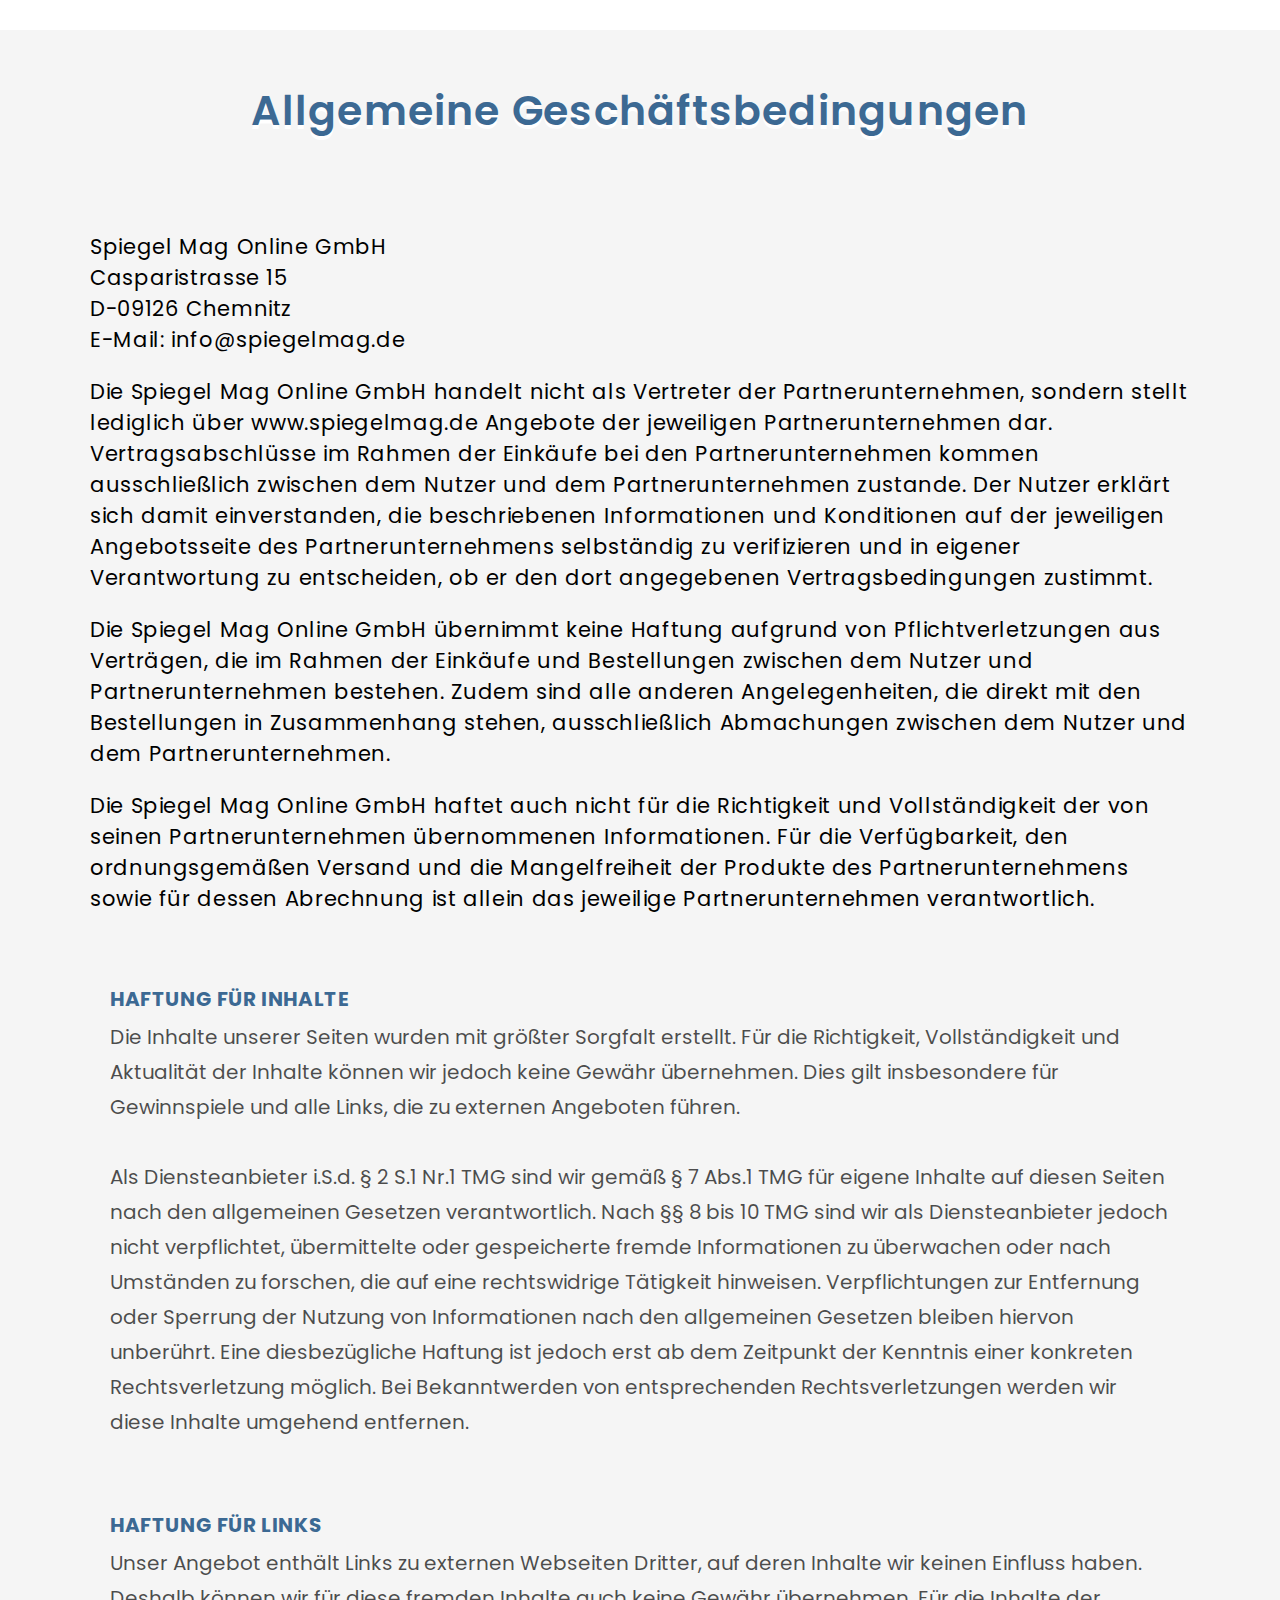
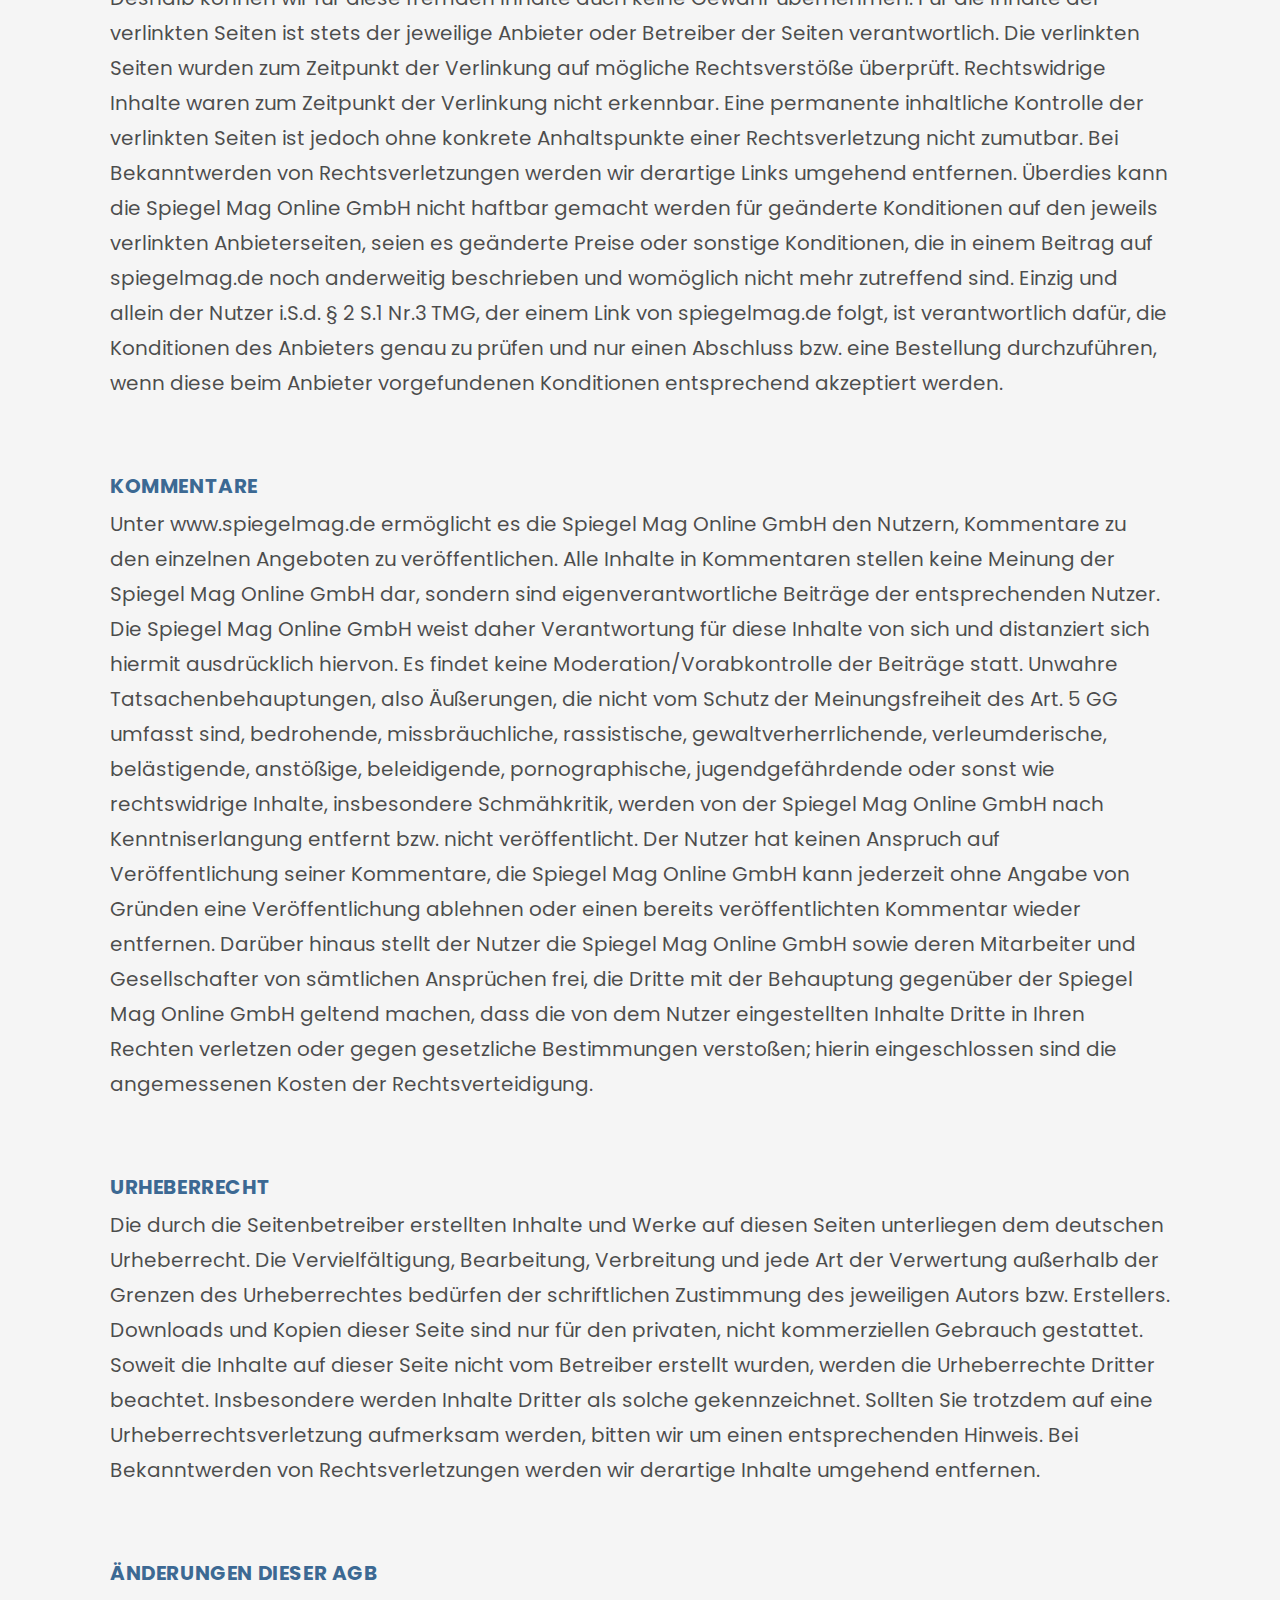
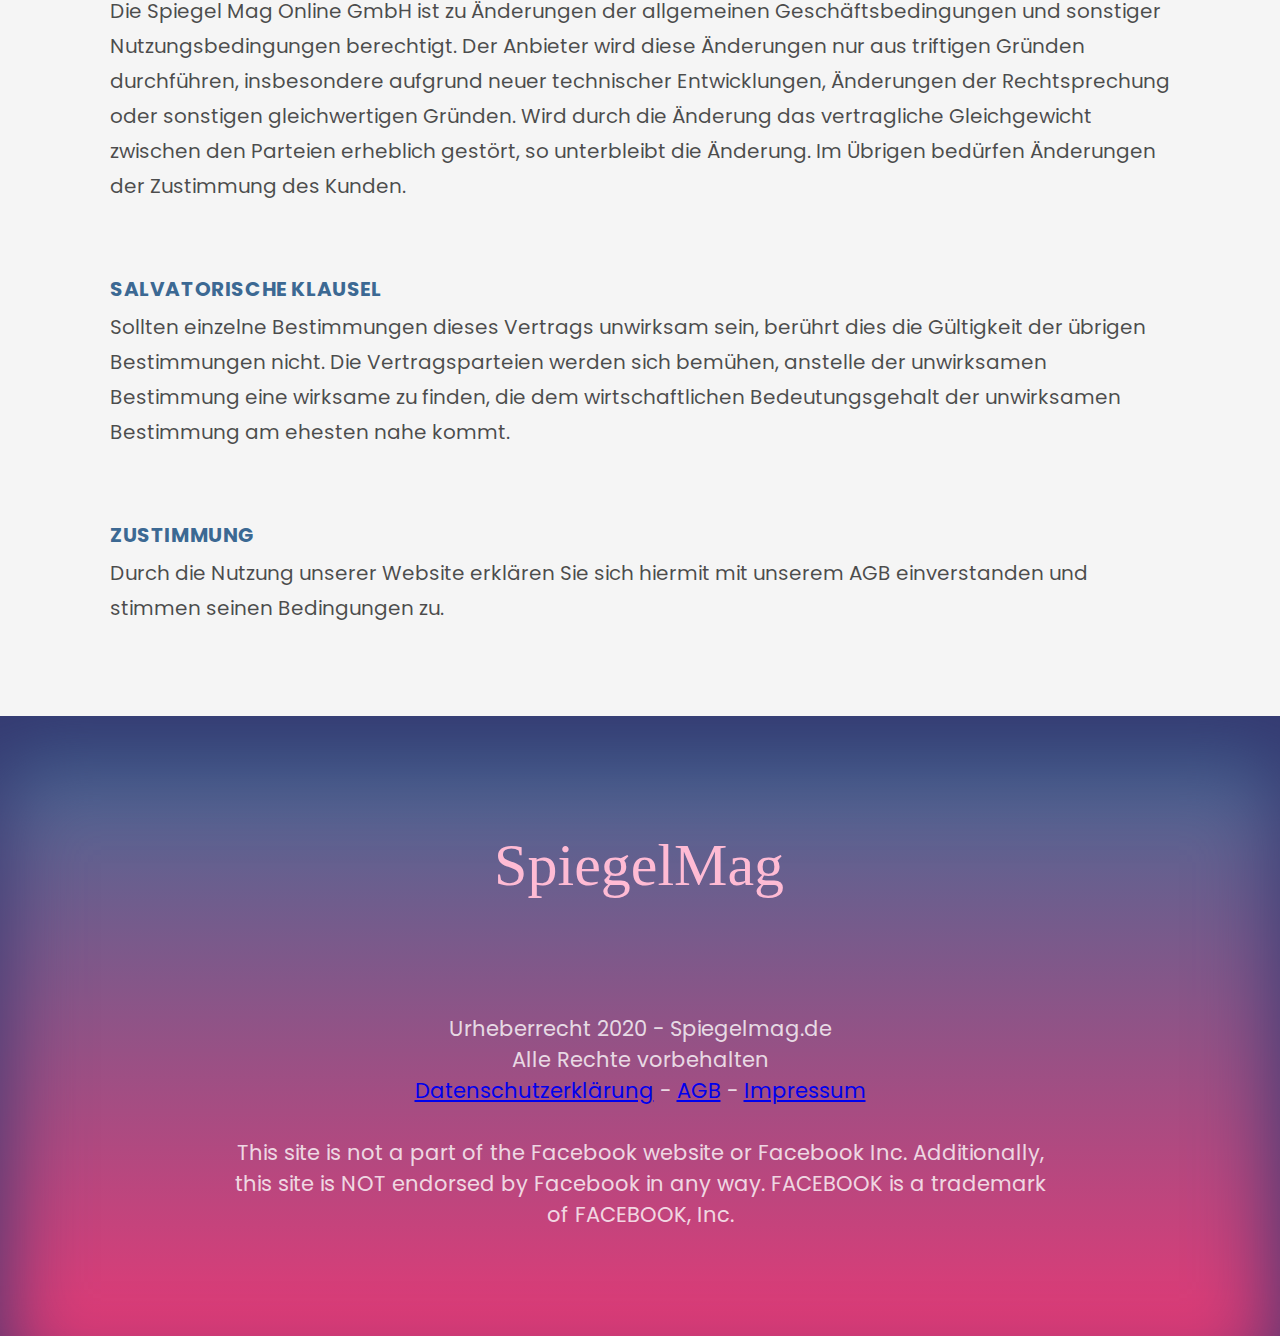
<file: agb.html>
<!DOCTYPE html>
<html lang="en">
	<head>
		<meta charset="UTF-8" />
		<meta name="viewport" content="width=device-width, initial-scale=1.0" />
		<meta name="robots" content="noindex, nofollow">
		<meta http-equiv="X-UA-Compatible" content="ie=edge" />
		<title>Allgemeine Geschäftsbedingungen</title>
		<link rel="stylesheet" href="css/styles.css" />
		<link
			href="https://fonts.googleapis.com/css?family=Poppins:400,600,700&display=swap"
			rel="stylesheet"
		/>
		
	</head>
	<body>
		<div class="main-content">
			<div class="title">
				Allgemeine Geschäftsbedingungen
			</div>
			<div class="content">
				<p>Spiegel Mag Online GmbH<br />
				   Casparistrasse 15<br />
				   D-09126 Chemnitz<br />
				   E-Mail: info@spiegelmag.de</p>
				   
				   <p>Die Spiegel Mag Online GmbH handelt nicht als Vertreter der Partnerunternehmen, sondern stellt lediglich über www.spiegelmag.de Angebote der jeweiligen Partnerunternehmen dar. Vertragsabschlüsse im Rahmen der Einkäufe bei den Partnerunternehmen kommen ausschließlich zwischen dem Nutzer und dem Partnerunternehmen zustande. Der Nutzer erklärt sich damit einverstanden, die beschriebenen Informationen und Konditionen auf der jeweiligen Angebotsseite des Partnerunternehmens selbständig zu verifizieren und in eigener Verantwortung zu entscheiden, ob er den dort angegebenen Vertragsbedingungen zustimmt.</p>

				   <p>Die Spiegel Mag Online GmbH übernimmt keine Haftung aufgrund von Pflichtverletzungen aus Verträgen, die im Rahmen der Einkäufe und Bestellungen zwischen dem Nutzer und Partnerunternehmen bestehen. Zudem sind alle anderen Angelegenheiten, die direkt mit den Bestellungen in Zusammenhang stehen, ausschließlich Abmachungen zwischen dem Nutzer und dem Partnerunternehmen.</p>

				   <p>Die Spiegel Mag Online GmbH haftet auch nicht für die Richtigkeit und Vollständigkeit der von seinen Partnerunternehmen übernommenen Informationen. Für die Verfügbarkeit, den ordnungsgemäßen Versand und die Mangelfreiheit der Produkte des Partnerunternehmens sowie für dessen Abrechnung ist allein das jeweilige Partnerunternehmen verantwortlich.</p>
			</div>
			<div class="limiting-factors">
				<div class="limiting-factor-num">Haftung für Inhalte</div>
				<div class="limiting-factor-text">
					Die Inhalte unserer Seiten wurden mit größter Sorgfalt erstellt. Für die Richtigkeit, Vollständigkeit und Aktualität der Inhalte können wir jedoch keine Gewähr übernehmen. Dies gilt insbesondere für Gewinnspiele und alle Links, die zu externen Angeboten führen.<br /><br />
					Als Diensteanbieter i.S.d. § 2 S.1 Nr.1 TMG sind wir gemäß § 7 Abs.1 TMG für eigene Inhalte auf diesen Seiten nach den allgemeinen Gesetzen verantwortlich. Nach §§ 8 bis 10 TMG sind wir als Diensteanbieter jedoch nicht verpflichtet, übermittelte oder gespeicherte fremde Informationen zu überwachen oder nach Umständen zu forschen, die auf eine rechtswidrige Tätigkeit hinweisen. Verpflichtungen zur Entfernung oder Sperrung der Nutzung von Informationen nach den allgemeinen Gesetzen bleiben hiervon unberührt. Eine diesbezügliche Haftung ist jedoch erst ab dem Zeitpunkt der Kenntnis einer konkreten Rechtsverletzung möglich. Bei Bekanntwerden von entsprechenden Rechtsverletzungen werden wir diese Inhalte umgehend entfernen.
				</div>
				<div class="limiting-factor-num">Haftung für Links</div>
				<div class="limiting-factor-text">
					Unser Angebot enthält Links zu externen Webseiten Dritter, auf deren Inhalte wir keinen Einfluss haben. Deshalb können wir für diese fremden Inhalte auch keine Gewähr übernehmen. Für die Inhalte der verlinkten Seiten ist stets der jeweilige Anbieter oder Betreiber der Seiten verantwortlich. Die verlinkten Seiten wurden zum Zeitpunkt der Verlinkung auf mögliche Rechtsverstöße überprüft. Rechtswidrige Inhalte waren zum Zeitpunkt der Verlinkung nicht erkennbar. Eine permanente inhaltliche Kontrolle der verlinkten Seiten ist jedoch ohne konkrete Anhaltspunkte einer Rechtsverletzung nicht zumutbar. Bei Bekanntwerden von Rechtsverletzungen werden wir derartige Links umgehend entfernen. Überdies kann die Spiegel Mag Online GmbH nicht haftbar gemacht werden für geänderte Konditionen auf den jeweils verlinkten Anbieterseiten, seien es geänderte Preise oder sonstige Konditionen, die in einem Beitrag auf spiegelmag.de noch anderweitig beschrieben und womöglich nicht mehr zutreffend sind. Einzig und allein der Nutzer i.S.d. § 2 S.1 Nr.3 TMG, der einem Link von spiegelmag.de folgt, ist verantwortlich dafür, die Konditionen des Anbieters genau zu prüfen und nur einen Abschluss bzw. eine Bestellung durchzuführen, wenn diese beim Anbieter vorgefundenen Konditionen entsprechend akzeptiert werden.
				</div>
				<div class="limiting-factor-num">Kommentare</div>
				<div class="limiting-factor-text">
					Unter www.spiegelmag.de ermöglicht es die Spiegel Mag Online GmbH den Nutzern, Kommentare zu den einzelnen Angeboten zu veröffentlichen. Alle Inhalte in Kommentaren stellen keine Meinung der Spiegel Mag Online GmbH dar, sondern sind eigenverantwortliche Beiträge der entsprechenden Nutzer. Die Spiegel Mag Online GmbH weist daher Verantwortung für diese Inhalte von sich und distanziert sich hiermit ausdrücklich hiervon. Es findet keine Moderation/Vorabkontrolle der Beiträge statt. Unwahre Tatsachenbehauptungen, also Äußerungen, die nicht vom Schutz der Meinungsfreiheit des Art. 5 GG umfasst sind, bedrohende, missbräuchliche, rassistische, gewaltverherrlichende, verleumderische, belästigende, anstößige, beleidigende, pornographische, jugendgefährdende oder sonst wie rechtswidrige Inhalte, insbesondere Schmähkritik, werden von der Spiegel Mag Online GmbH nach Kenntniserlangung entfernt bzw. nicht veröffentlicht. Der Nutzer hat keinen Anspruch auf Veröffentlichung seiner Kommentare, die Spiegel Mag Online GmbH kann jederzeit ohne Angabe von Gründen eine Veröffentlichung ablehnen oder einen bereits veröffentlichten Kommentar wieder entfernen. Darüber hinaus stellt der Nutzer die Spiegel Mag Online GmbH sowie deren Mitarbeiter und Gesellschafter von sämtlichen Ansprüchen frei, die Dritte mit der Behauptung gegenüber der Spiegel Mag Online GmbH geltend machen, dass die von dem Nutzer eingestellten Inhalte Dritte in Ihren Rechten verletzen oder gegen gesetzliche Bestimmungen verstoßen; hierin eingeschlossen sind die angemessenen Kosten der Rechtsverteidigung.
				</div>
				<div class="limiting-factor-num">Urheberrecht</div>
				<div class="limiting-factor-text">
					Die durch die Seitenbetreiber erstellten Inhalte und Werke auf diesen Seiten unterliegen dem deutschen Urheberrecht. Die Vervielfältigung, Bearbeitung, Verbreitung und jede Art der Verwertung außerhalb der Grenzen des Urheberrechtes bedürfen der schriftlichen Zustimmung des jeweiligen Autors bzw. Erstellers. Downloads und Kopien dieser Seite sind nur für den privaten, nicht kommerziellen Gebrauch gestattet. Soweit die Inhalte auf dieser Seite nicht vom Betreiber erstellt wurden, werden die Urheberrechte Dritter beachtet. Insbesondere werden Inhalte Dritter als solche gekennzeichnet. Sollten Sie trotzdem auf eine Urheberrechtsverletzung aufmerksam werden, bitten wir um einen entsprechenden Hinweis. Bei Bekanntwerden von Rechtsverletzungen werden wir derartige Inhalte umgehend entfernen.
				</div>
				<div class="limiting-factor-num">Änderungen dieser AGB</div>
				<div class="limiting-factor-text">
					Die Spiegel Mag Online GmbH ist zu Änderungen der allgemeinen Geschäftsbedingungen und sonstiger Nutzungsbedingungen berechtigt. Der Anbieter wird diese Änderungen nur aus triftigen Gründen durchführen, insbesondere aufgrund neuer technischer Entwicklungen, Änderungen der Rechtsprechung oder sonstigen gleichwertigen Gründen. Wird durch die Änderung das vertragliche Gleichgewicht zwischen den Parteien erheblich gestört, so unterbleibt die Änderung. Im Übrigen bedürfen Änderungen der Zustimmung des Kunden.
				</div>
				<div class="limiting-factor-num">Salvatorische Klausel</div>
				<div class="limiting-factor-text">
					Sollten einzelne Bestimmungen dieses Vertrags unwirksam sein, berührt dies die Gültigkeit der übrigen Bestimmungen nicht. Die Vertragsparteien werden sich bemühen, anstelle der unwirksamen Bestimmung eine wirksame zu finden, die dem wirtschaftlichen Bedeutungsgehalt der unwirksamen Bestimmung am ehesten nahe kommt.
				</div>
				<div class="limiting-factor-num">Zustimmung</div>
				<div class="limiting-factor-text">
					Durch die Nutzung unserer Website erklären Sie sich hiermit mit unserem AGB einverstanden und stimmen seinen Bedingungen zu.
				</div>

			</div>
		</div>
		<div class="footer">
			<div class="logo">
				<img src="img/logo-pink.svg" alt="" />
			</div>
			<div class="footer-content">
				Urheberrecht 2020 - Spiegelmag.de<br />
				Alle Rechte vorbehalten<br />
				<a href="daten.html">Datenschutzerklärung</a> - <a href="agb.html">AGB</a> - <a href="impressum.html">Impressum</a><br /><br />
				This site is not a part of the Facebook website or Facebook Inc. Additionally, this site is
				NOT endorsed by Facebook in any way. FACEBOOK is a trademark of FACEBOOK, Inc.
			</div>
		</div>
		<script src="js/index.js"></script>
	</body>
</html>
</file>
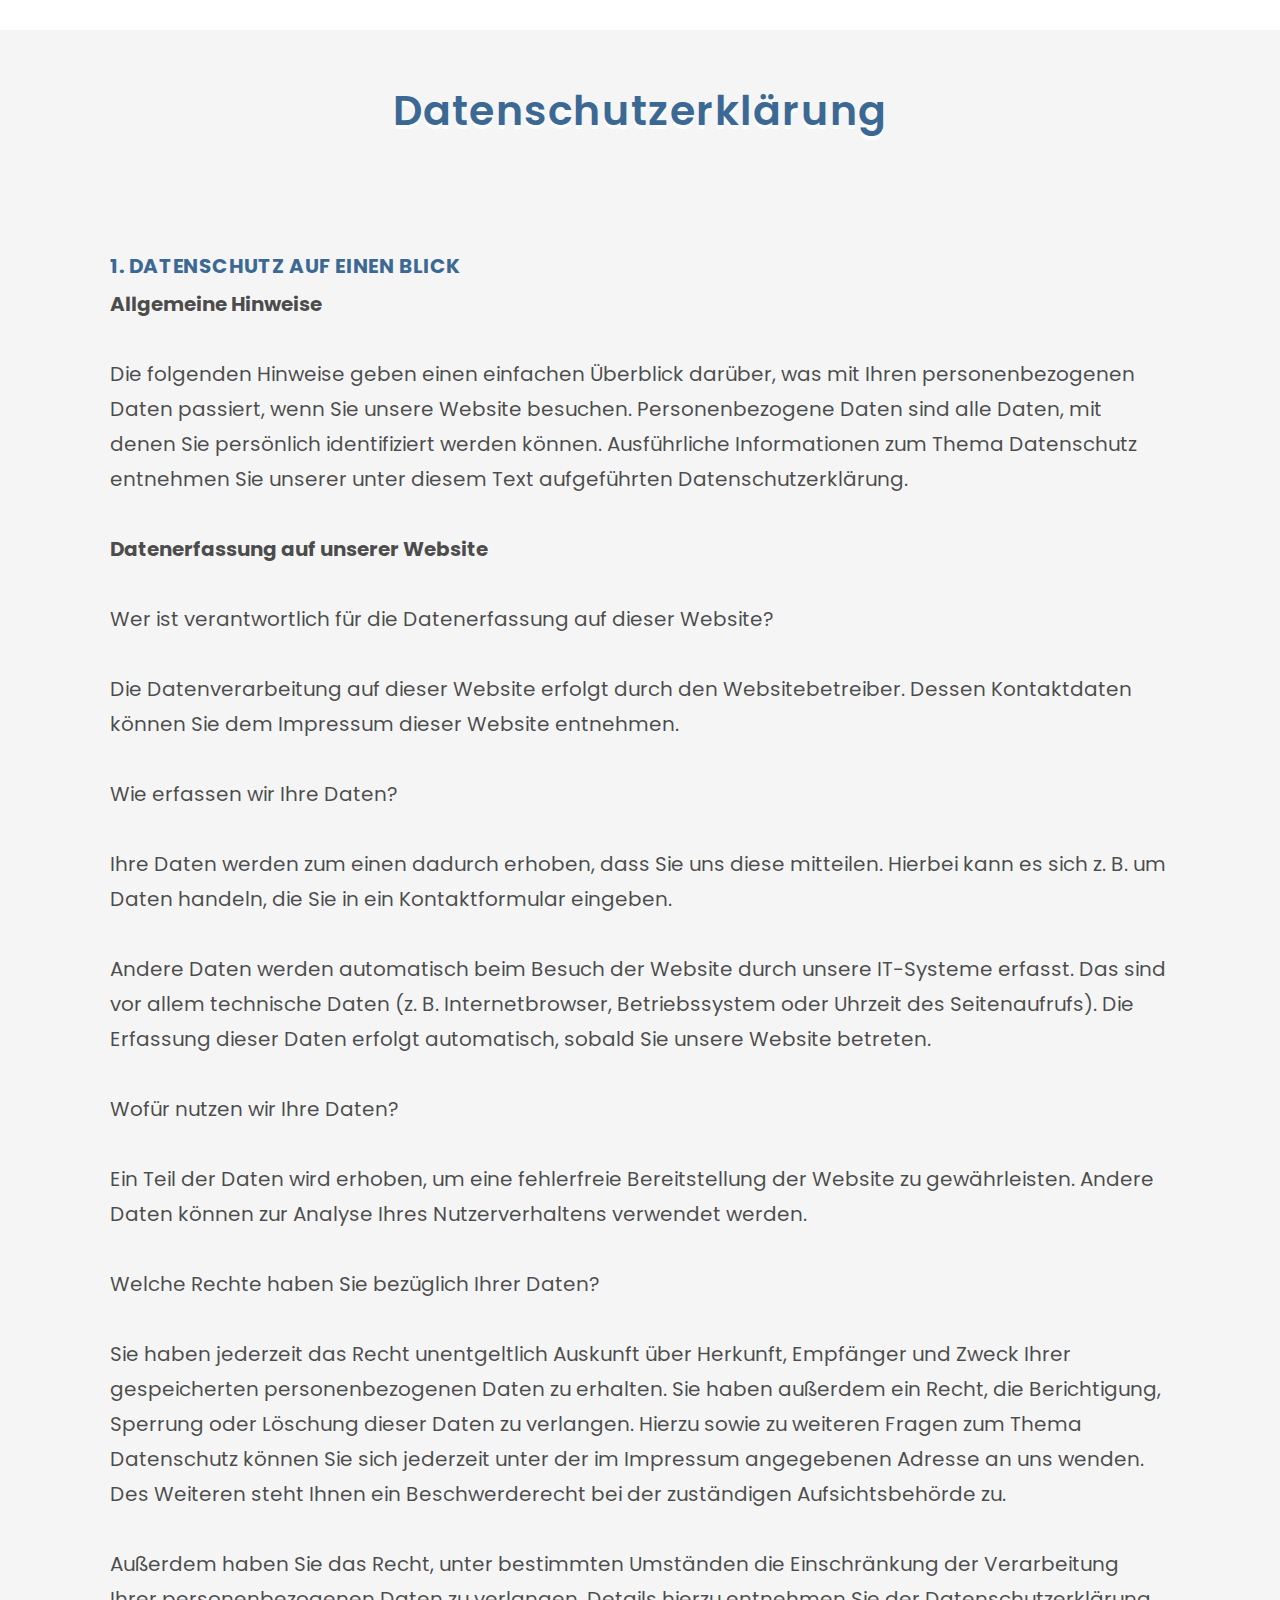
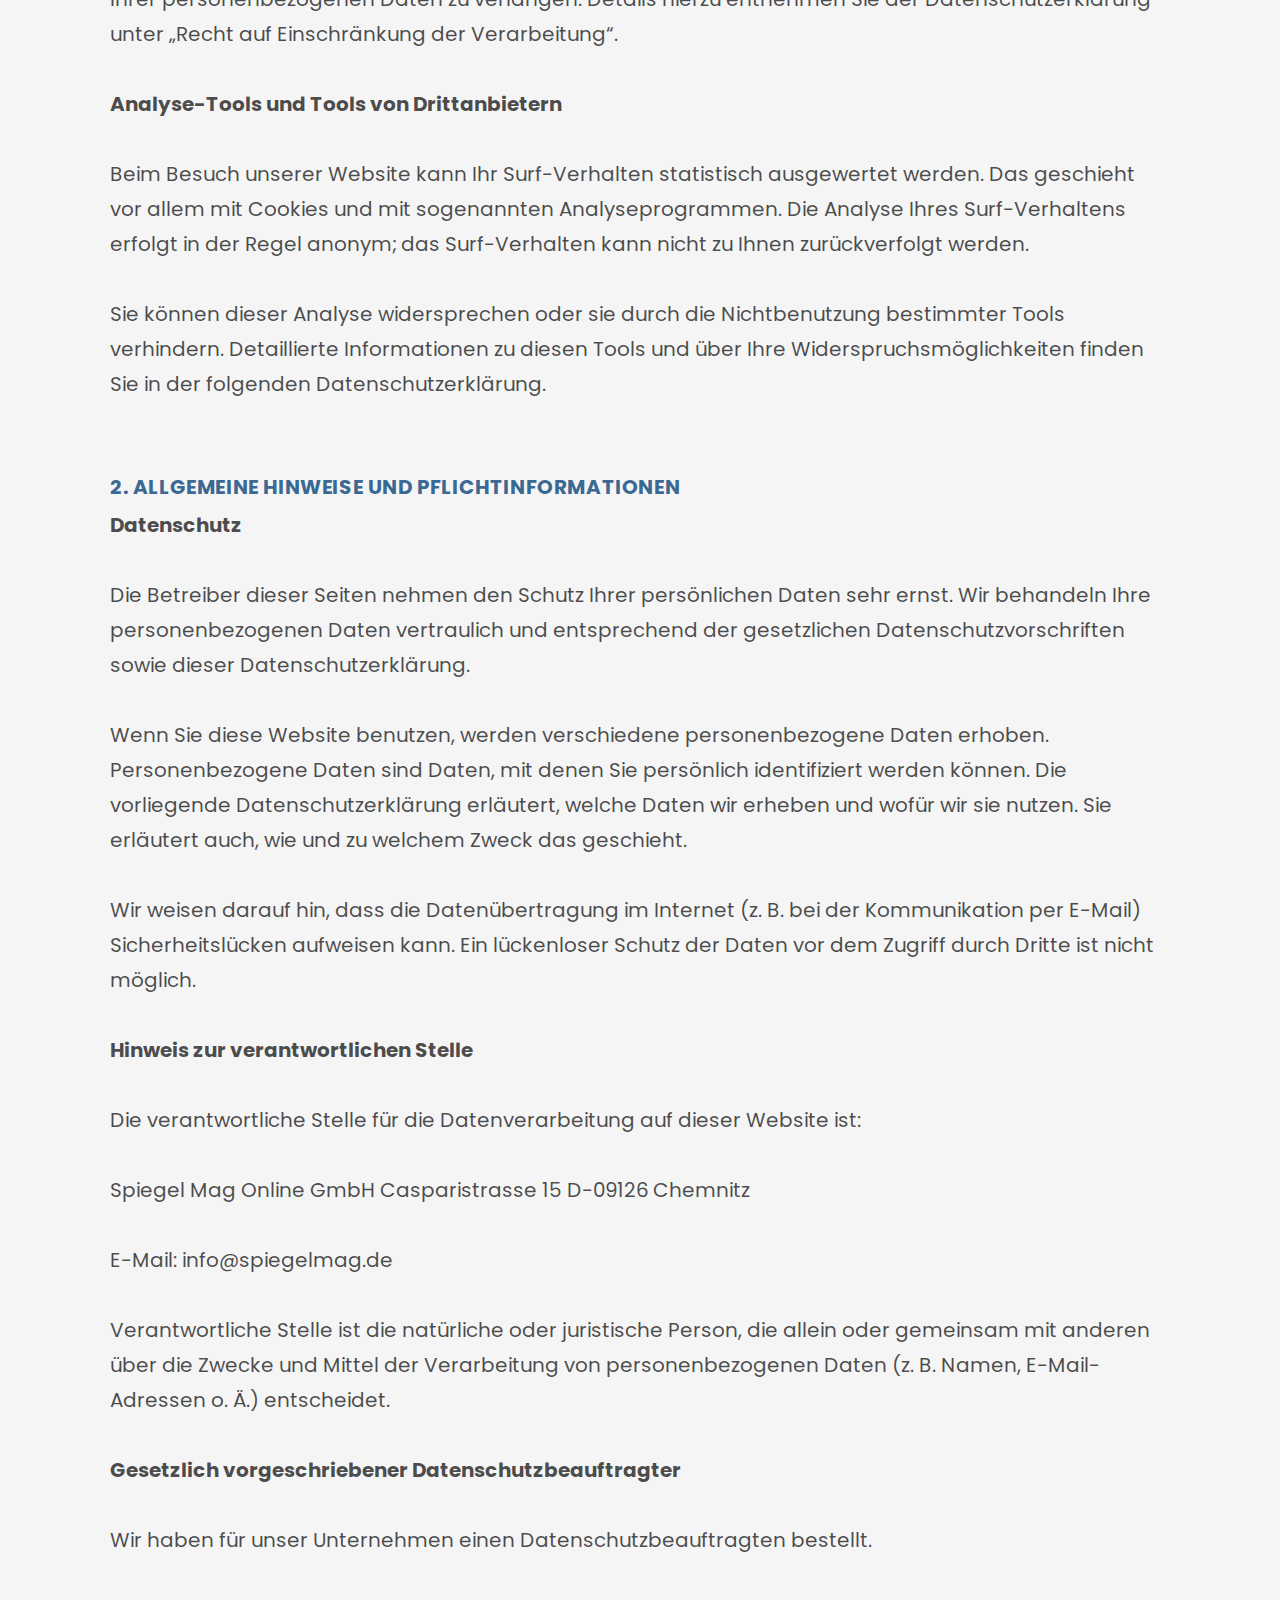
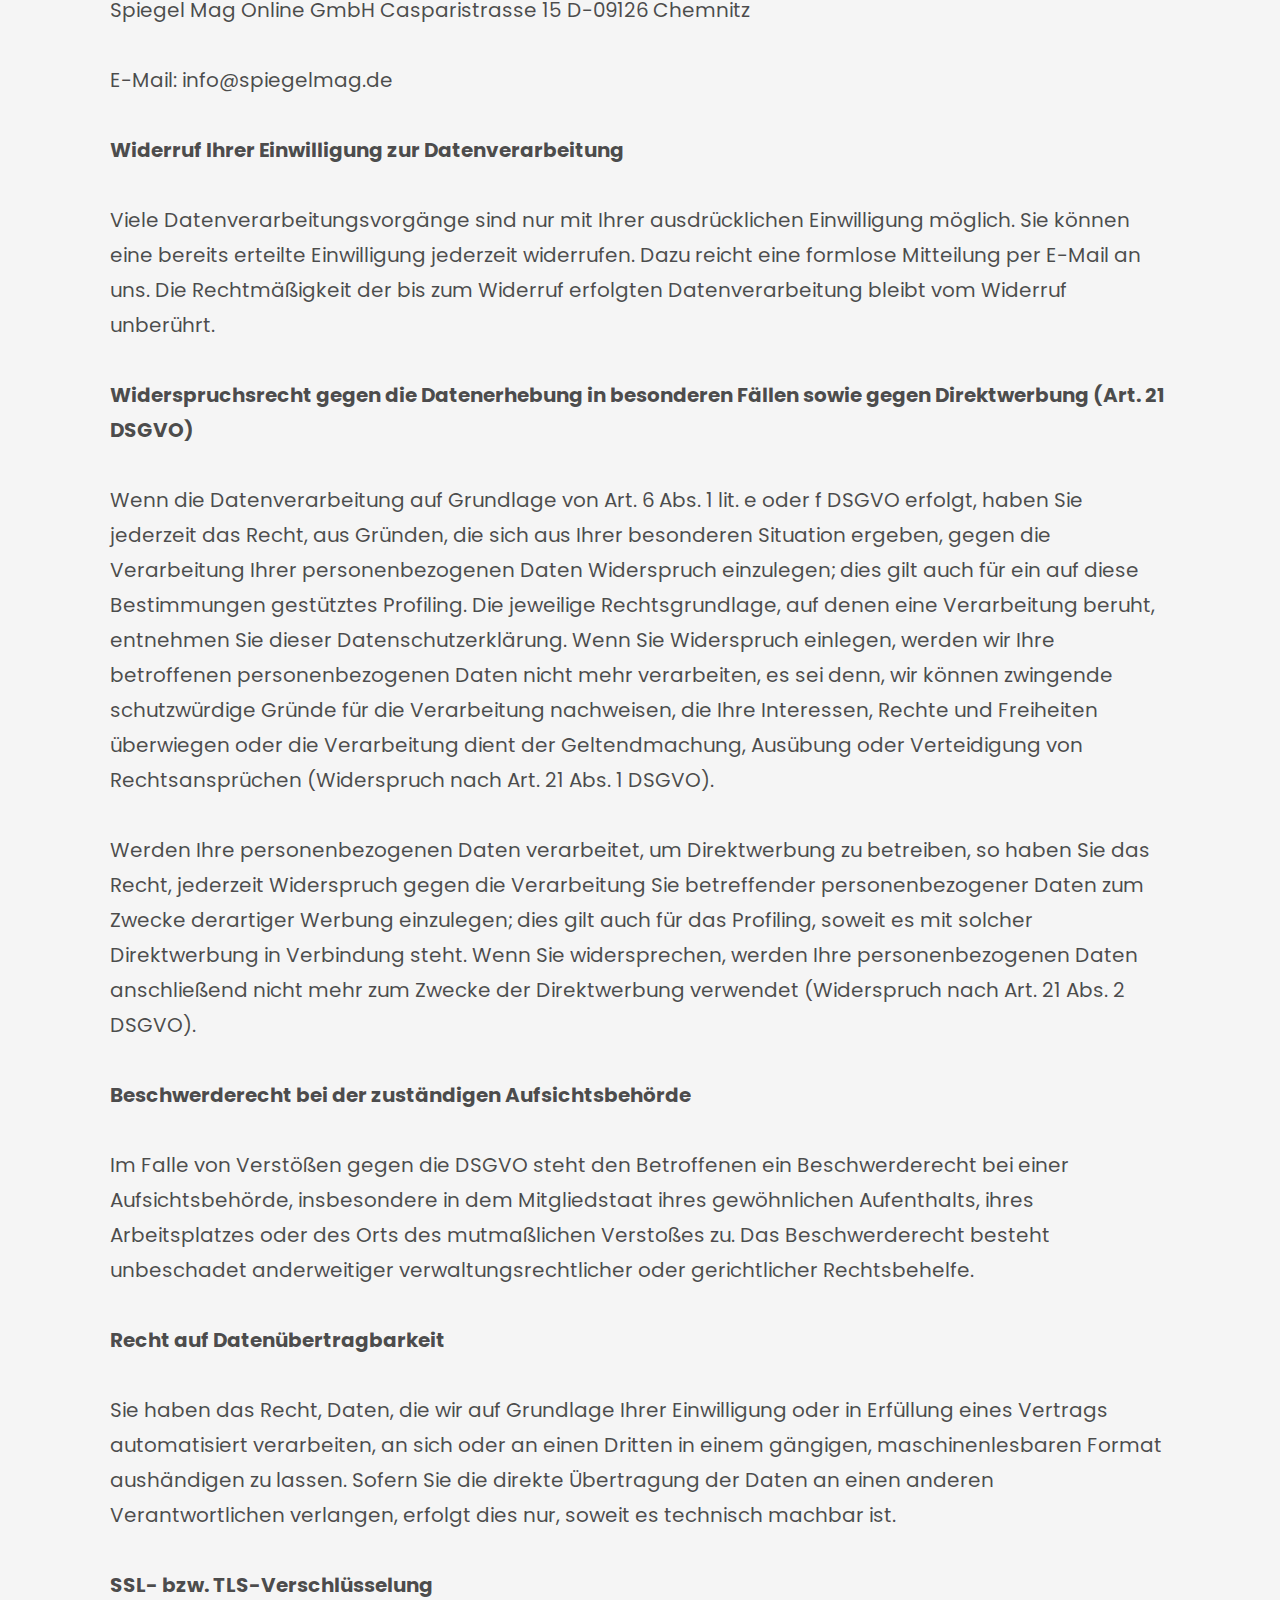
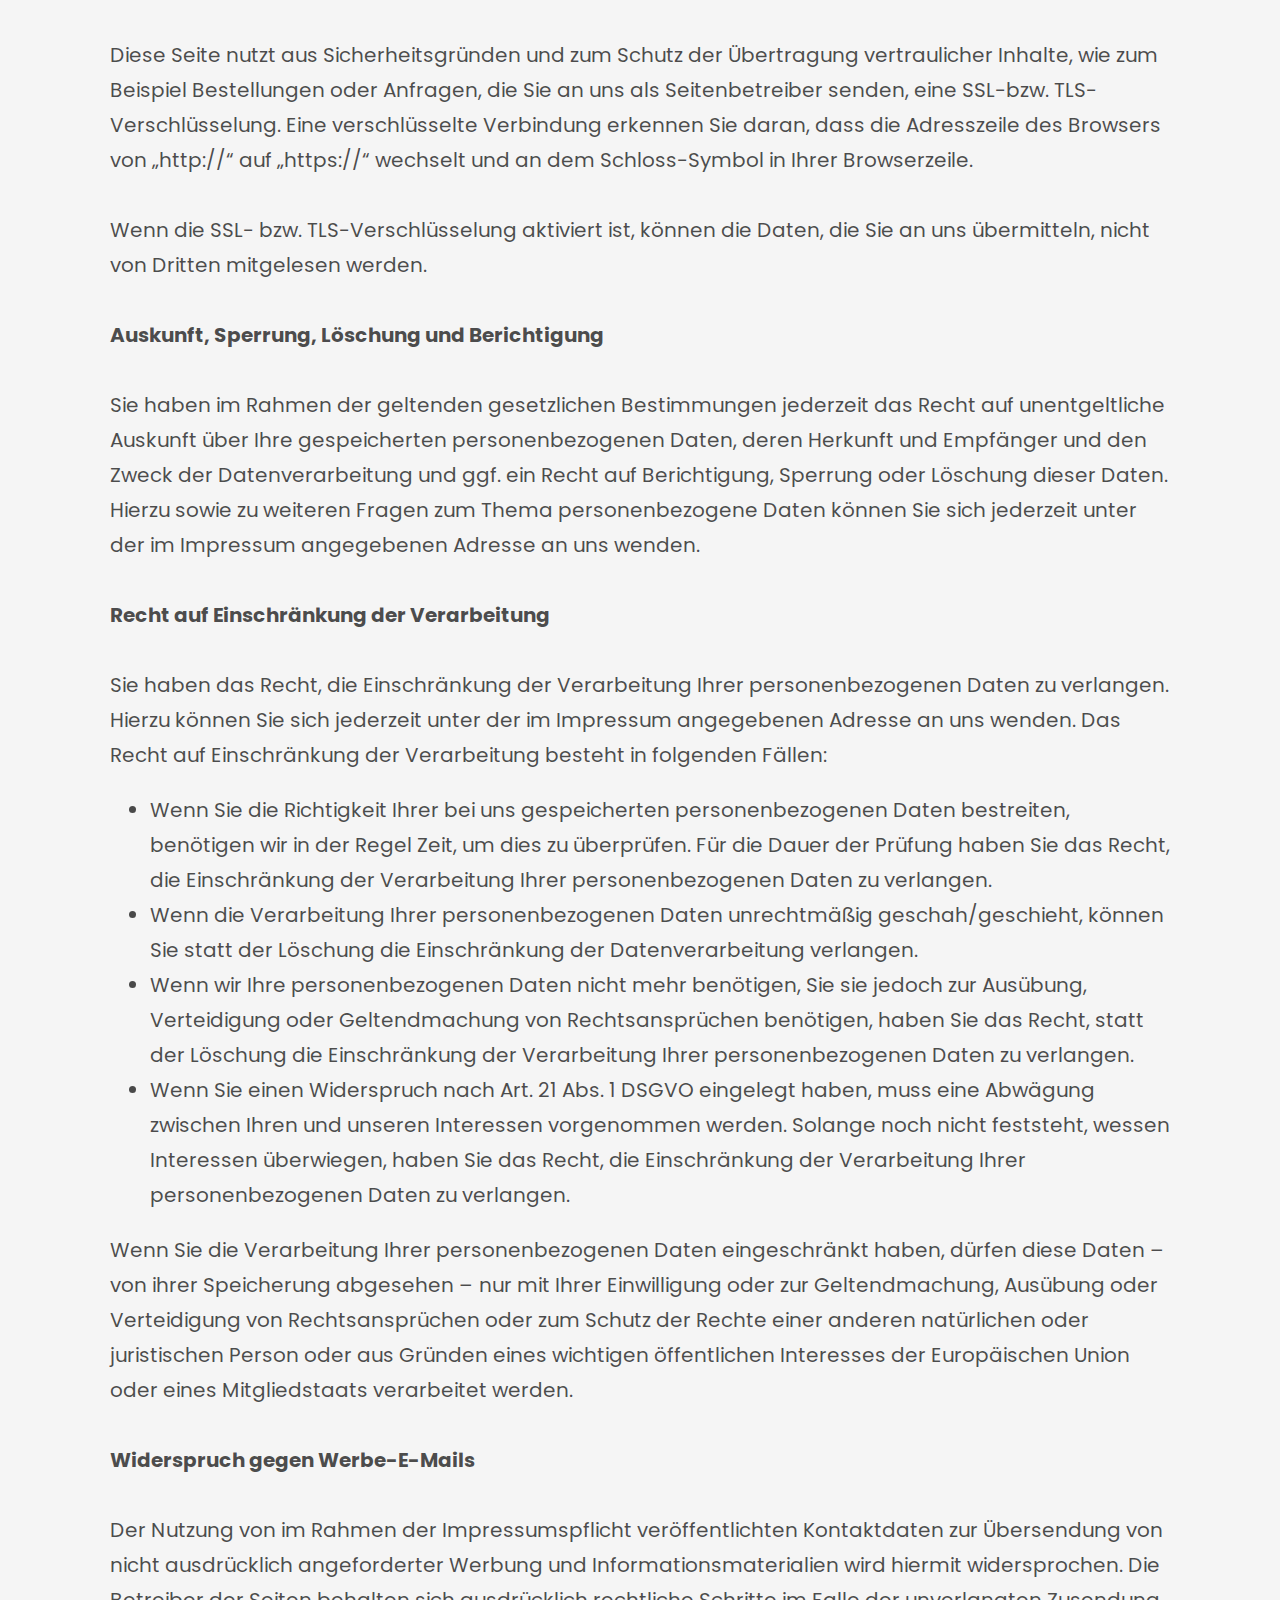
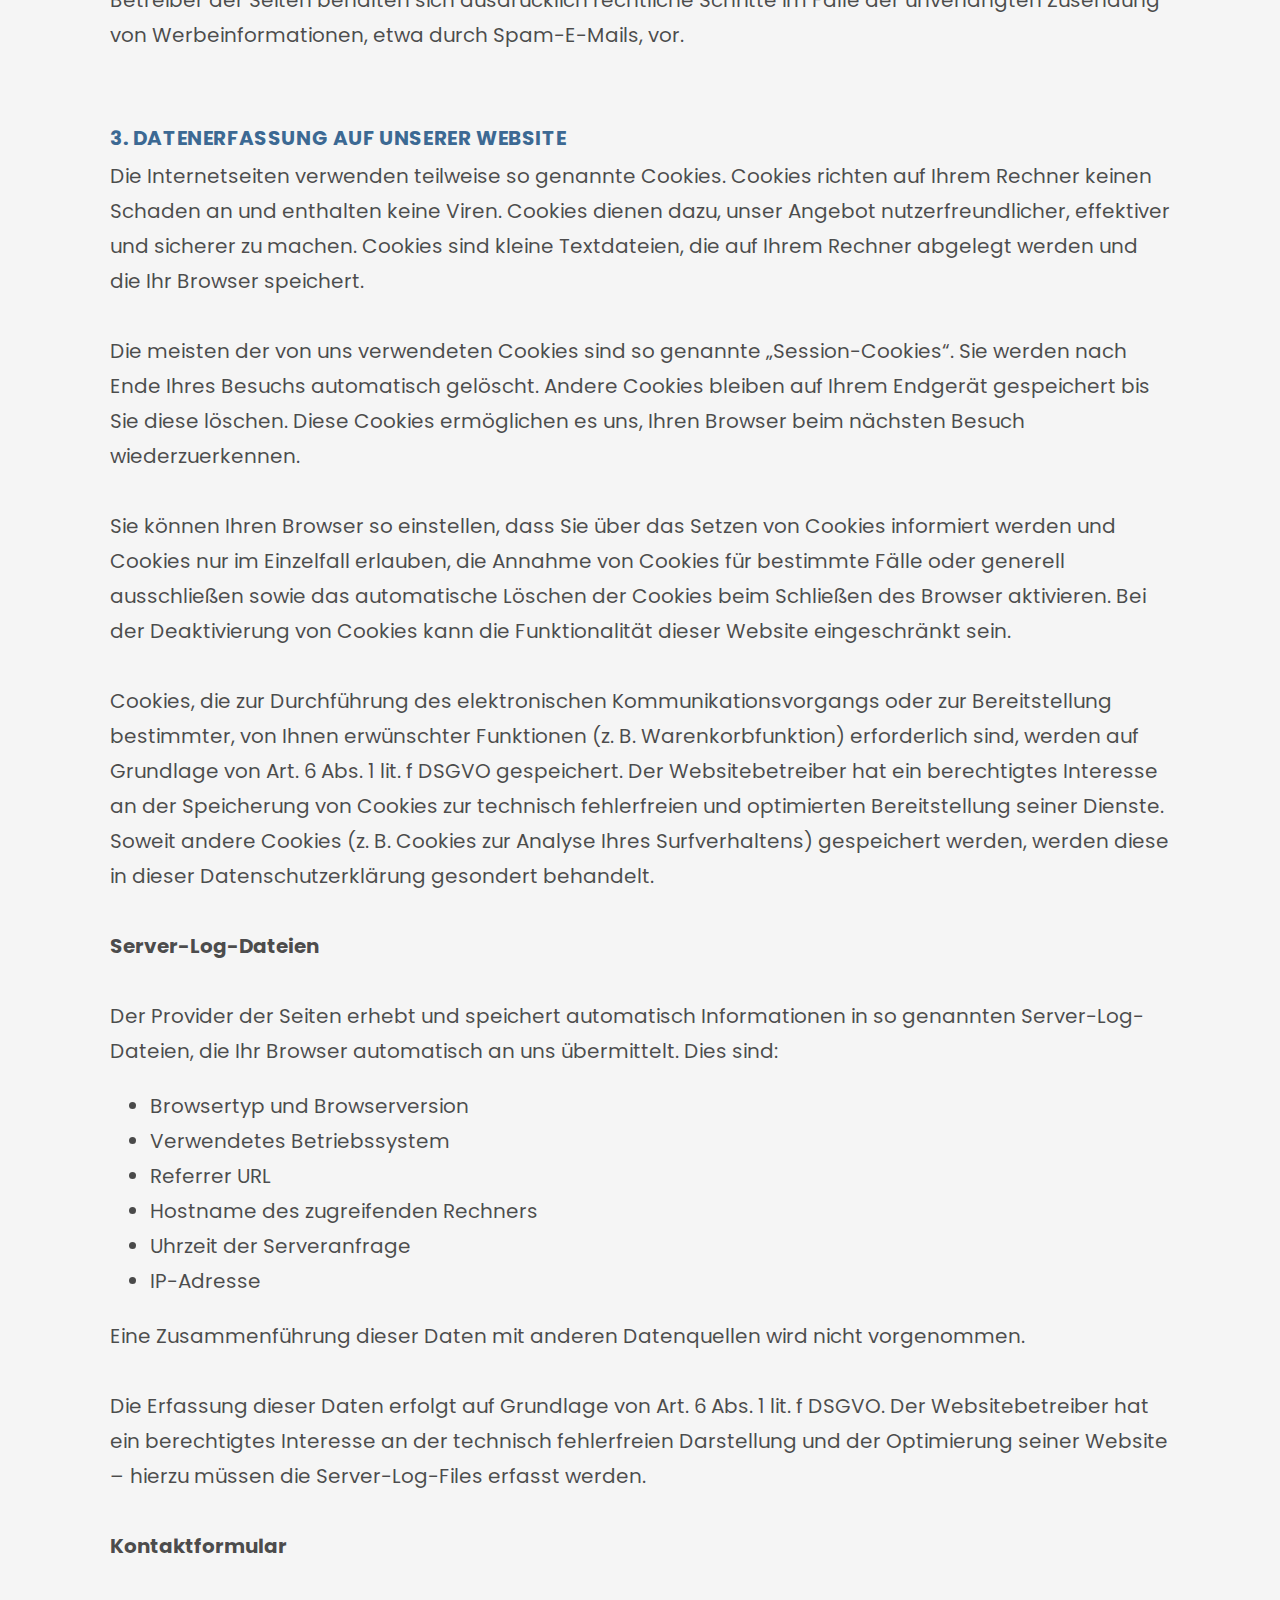
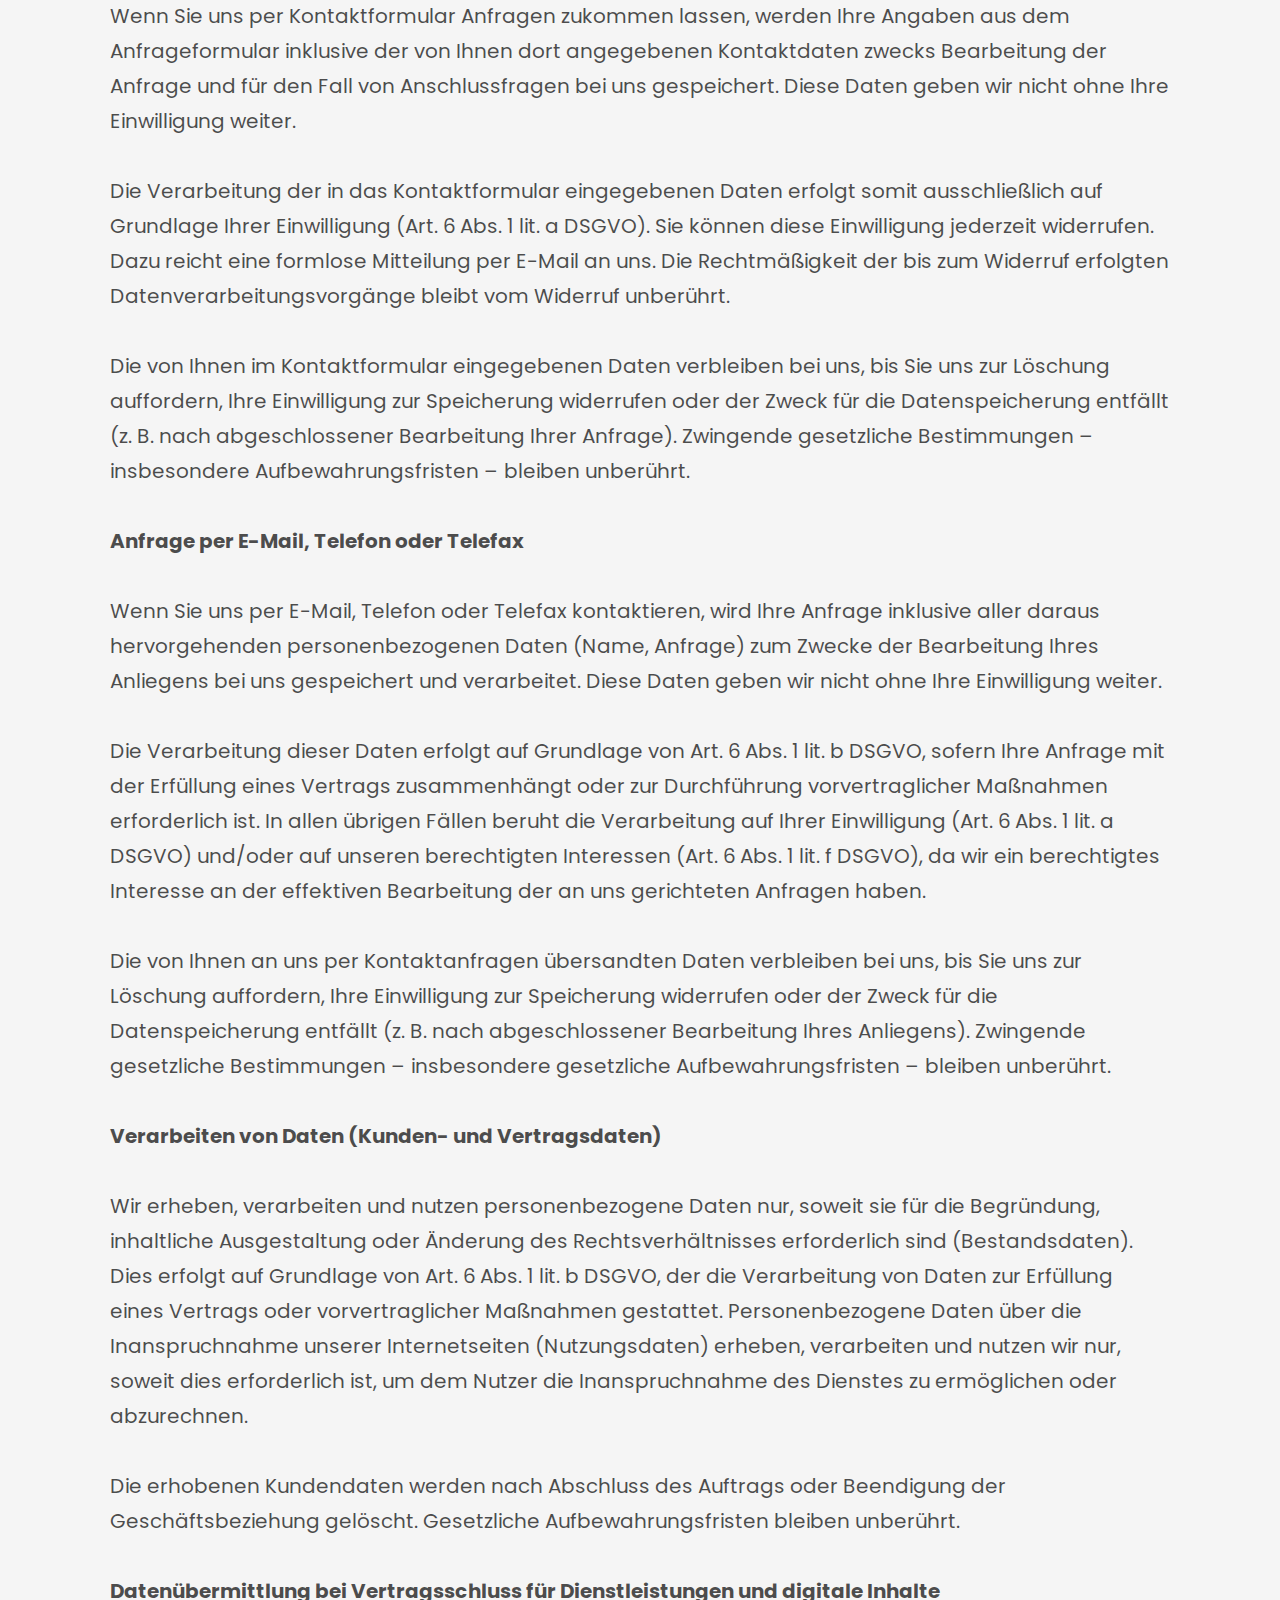
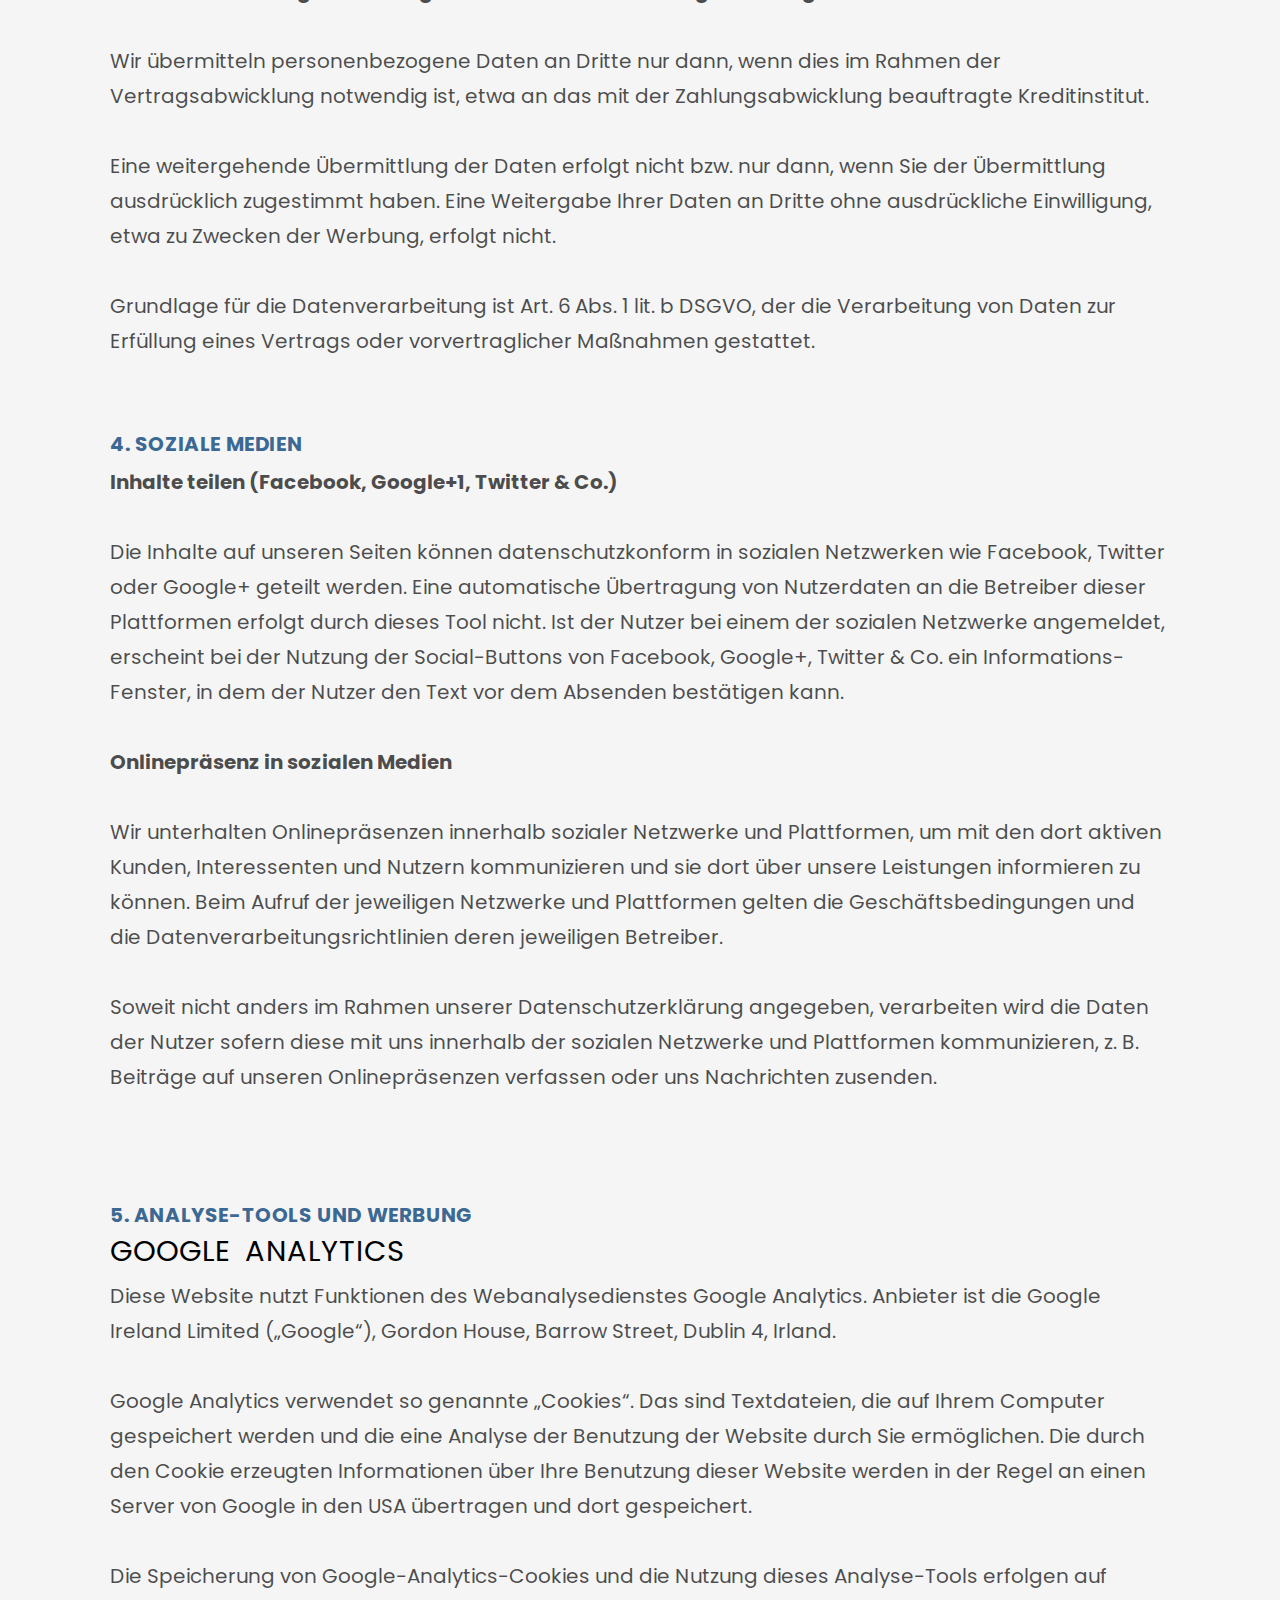
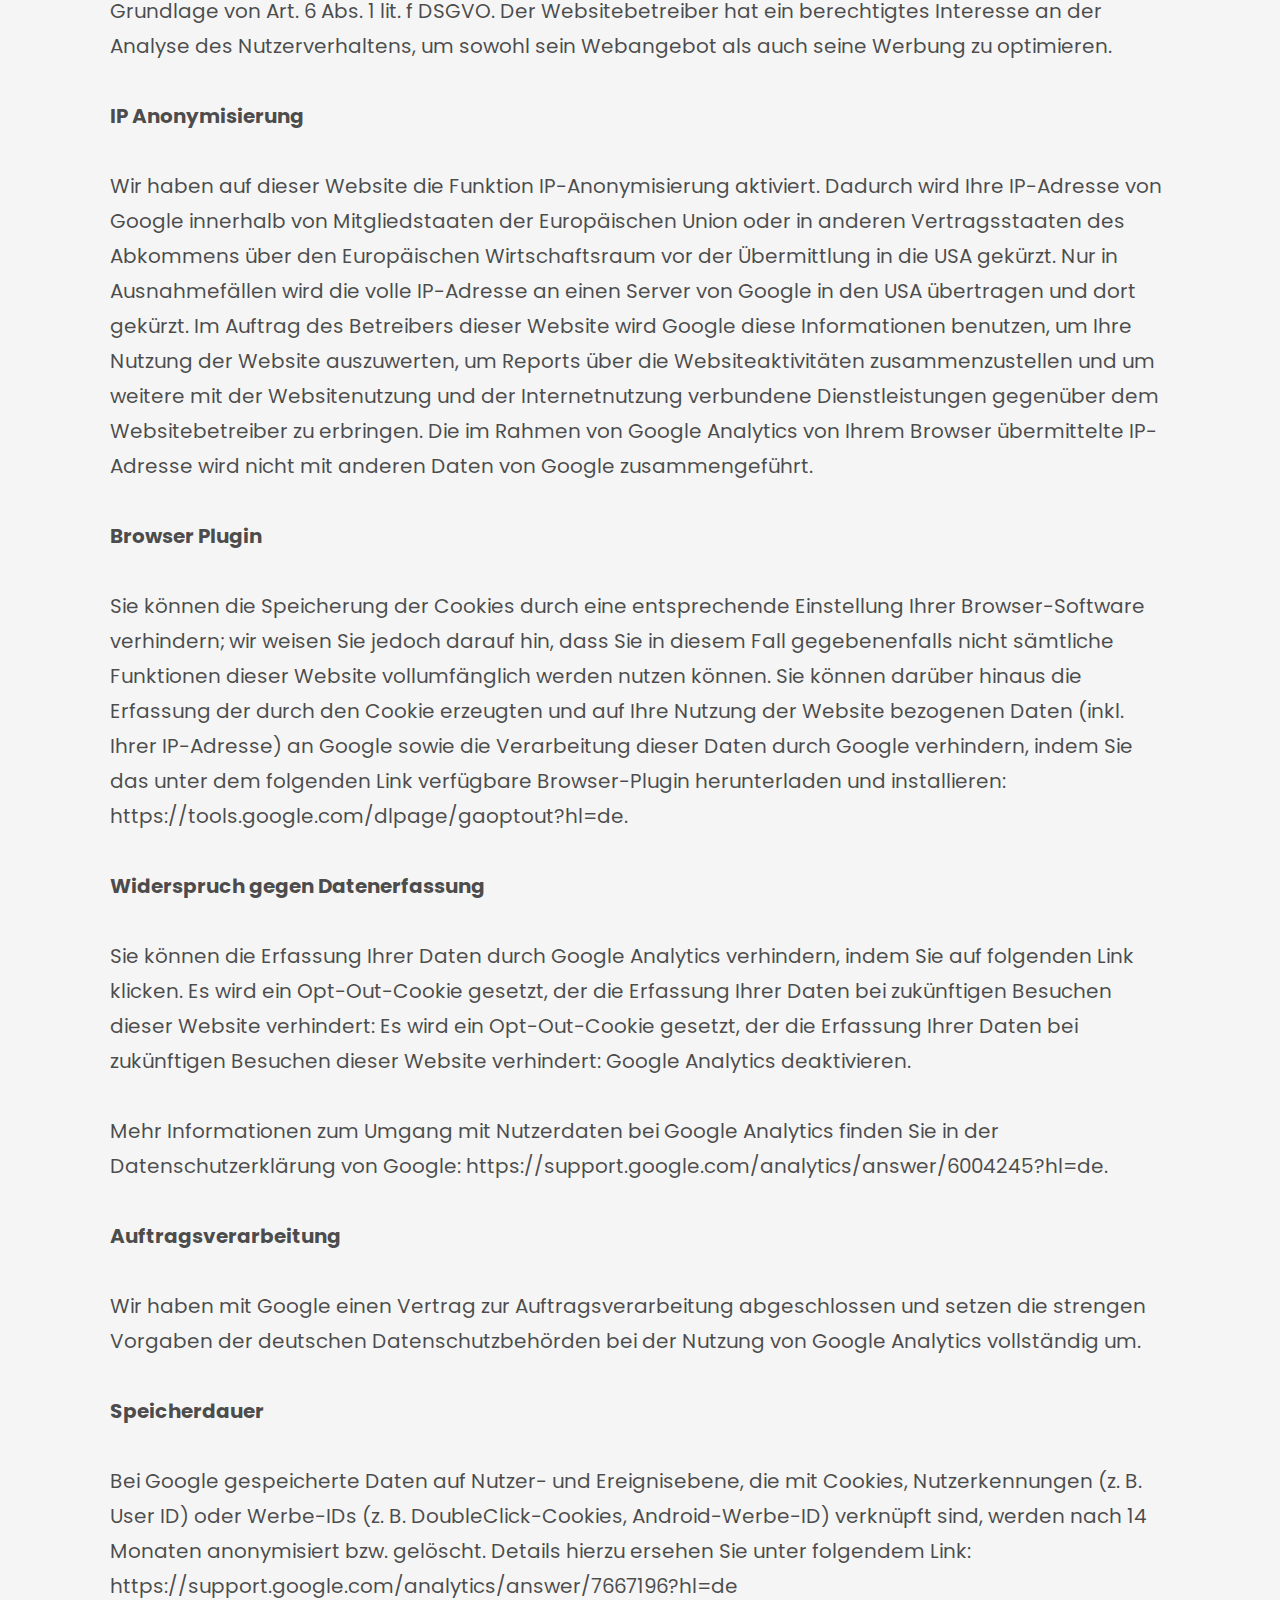
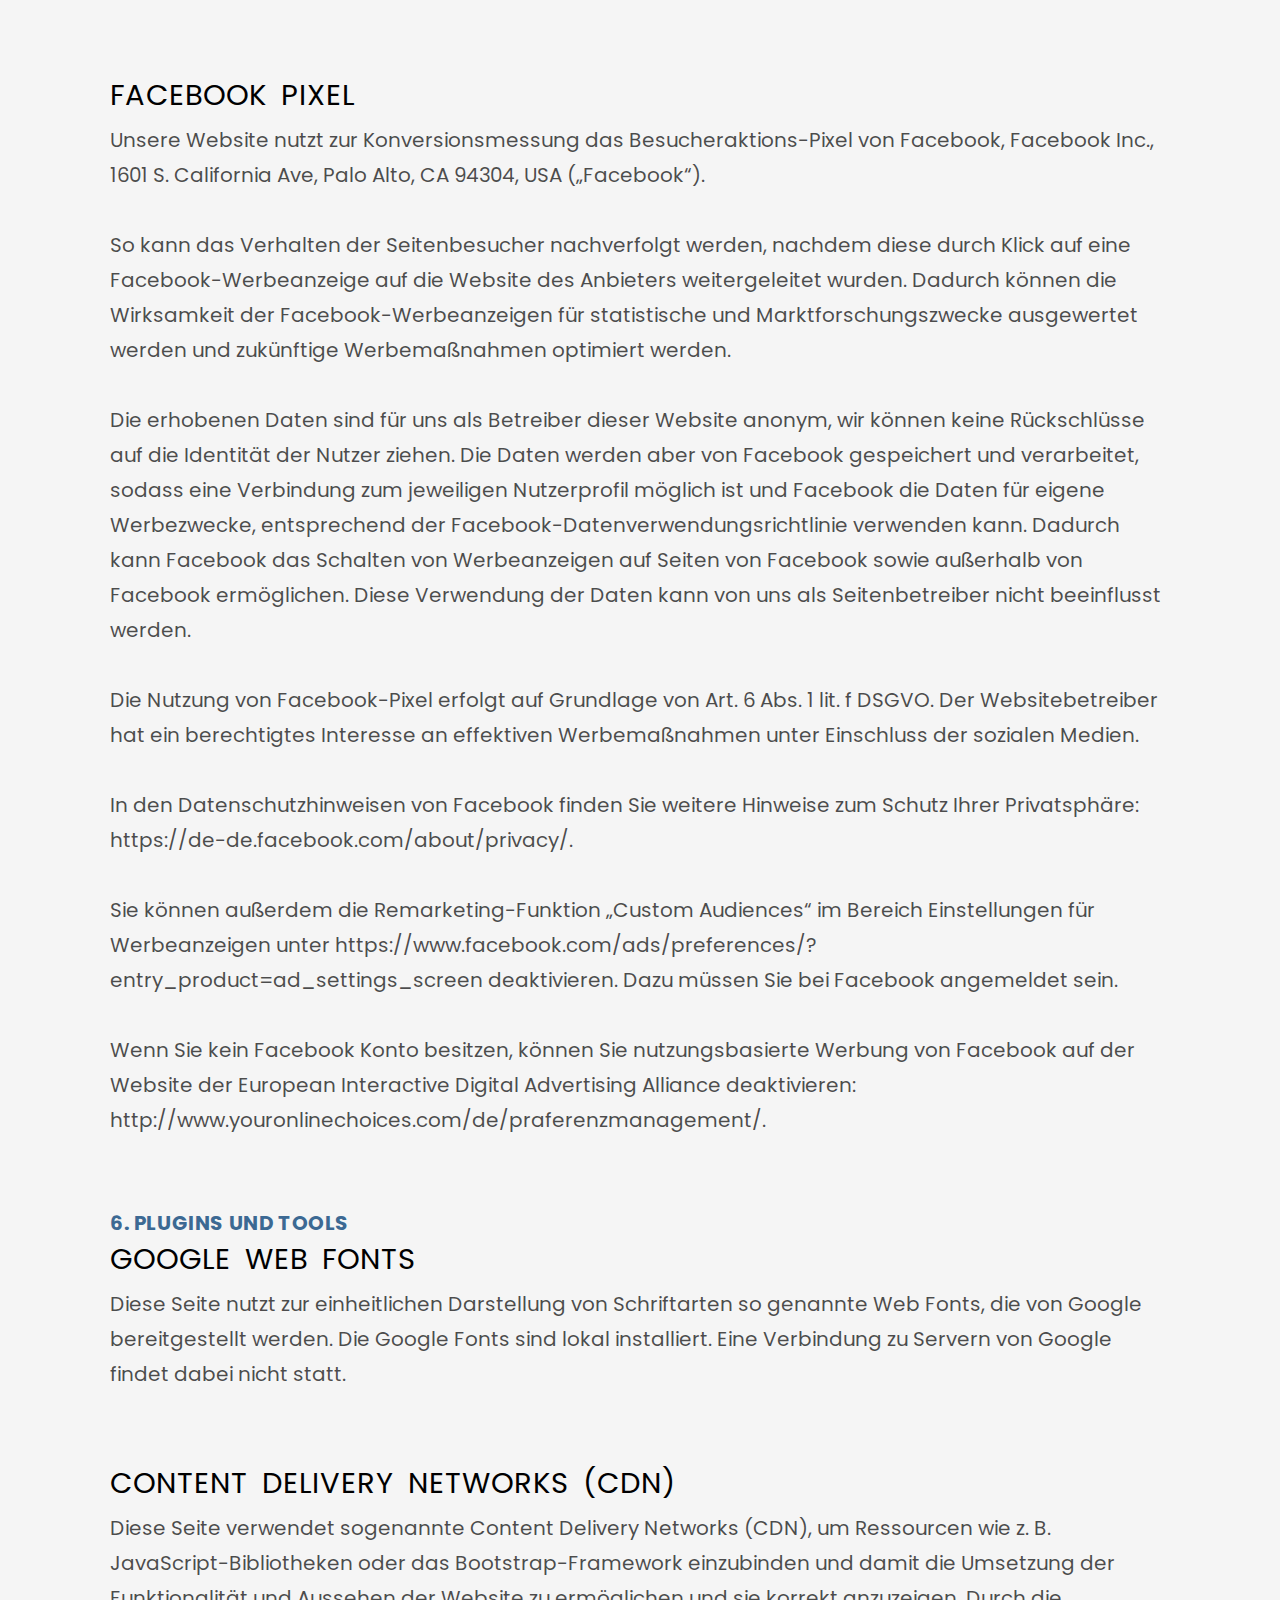
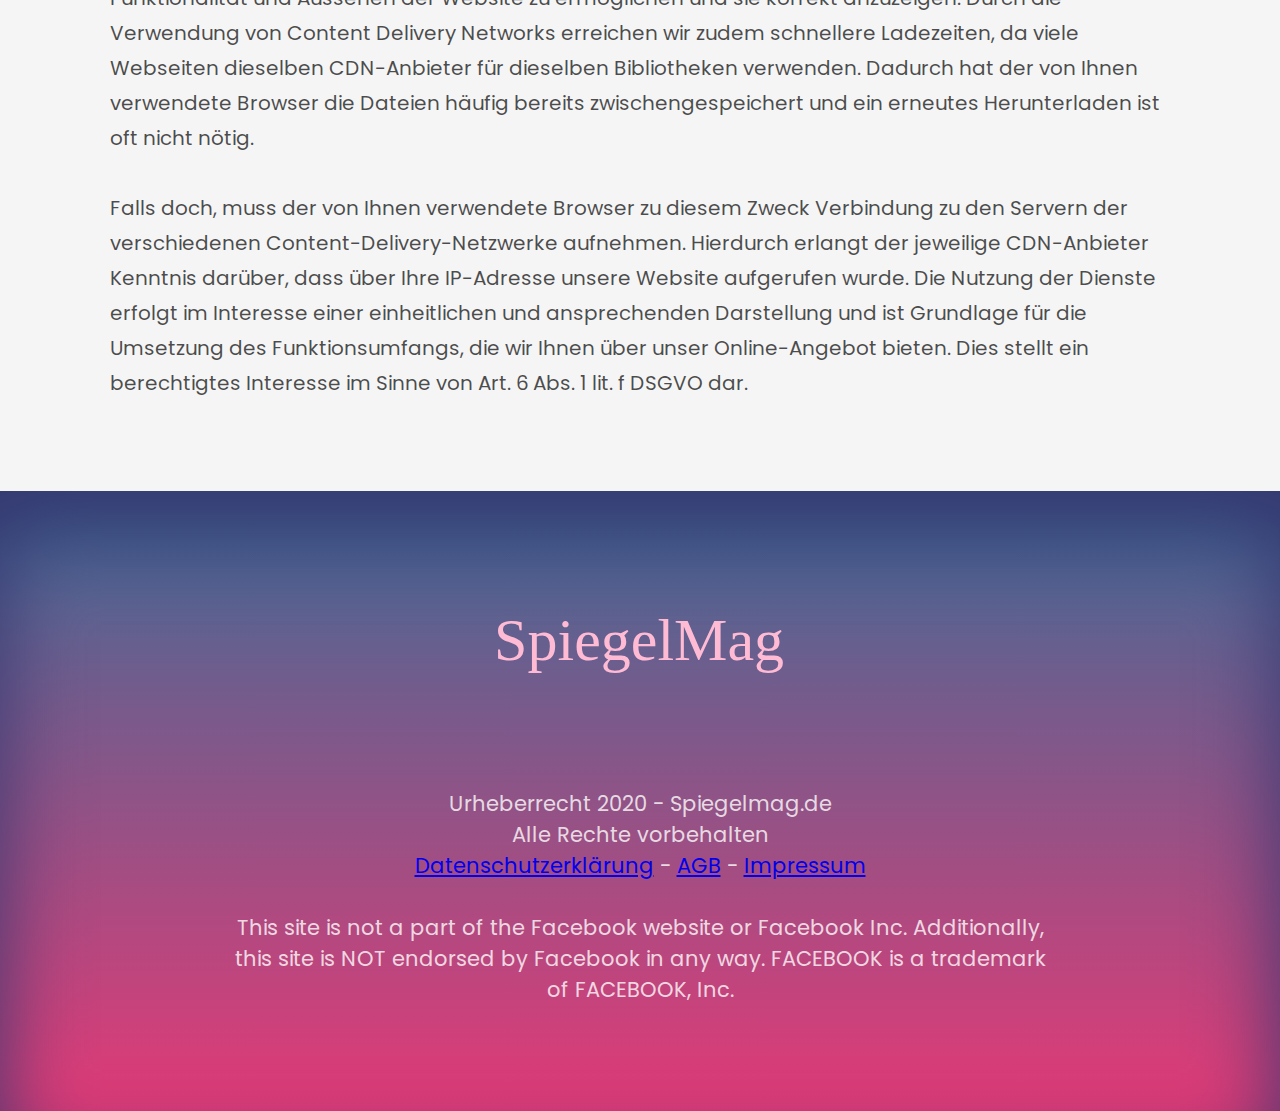
<file: daten.html>
<!DOCTYPE html>
<html lang="en">
	<head>
		<meta charset="UTF-8" />
		<meta name="viewport" content="width=device-width, initial-scale=1.0" />
		<meta name="robots" content="noindex, nofollow">
		<meta http-equiv="X-UA-Compatible" content="ie=edge" />
		<title>Datenschutzerklärung</title>
		<link rel="stylesheet" href="css/styles.css" />
		<link
			href="https://fonts.googleapis.com/css?family=Poppins:400,600,700&display=swap"
			rel="stylesheet"
		/>
		
	</head>
	<body>
		<div class="main-content">
			<div class="title">
				Datenschutzerklärung
			</div>
			<div class="limiting-factors">
				<div class="limiting-factor-num">1. Datenschutz auf einen Blick</div>
				<div class="limiting-factor-text">
					<b>Allgemeine Hinweise</b><br /><br />

					Die folgenden Hinweise geben einen einfachen Überblick darüber, was mit Ihren personenbezogenen Daten passiert, wenn Sie unsere Website besuchen. Personenbezogene Daten sind alle Daten, mit denen Sie persönlich identifiziert werden können. Ausführliche Informationen zum Thema Datenschutz entnehmen Sie unserer unter diesem Text aufgeführten Datenschutzerklärung.<br /><br />
					
					<b>Datenerfassung auf unserer Website</b><br /><br />

					Wer ist verantwortlich für die Datenerfassung auf dieser Website?<br /><br />

					Die Datenverarbeitung auf dieser Website erfolgt durch den Websitebetreiber. Dessen Kontaktdaten können Sie dem Impressum dieser Website entnehmen.<br /><br />

					Wie erfassen wir Ihre Daten?<br /><br />

					Ihre Daten werden zum einen dadurch erhoben, dass Sie uns diese mitteilen. Hierbei kann es sich z. B. um Daten handeln, die Sie in ein Kontaktformular eingeben.<br /><br />

					Andere Daten werden automatisch beim Besuch der Website durch unsere IT-Systeme erfasst. Das sind vor allem technische Daten (z. B. Internetbrowser, Betriebssystem oder Uhrzeit des Seitenaufrufs). Die Erfassung dieser Daten erfolgt automatisch, sobald Sie unsere Website betreten.<br /><br />

					Wofür nutzen wir Ihre Daten?<br /><br />

					Ein Teil der Daten wird erhoben, um eine fehlerfreie Bereitstellung der Website zu gewährleisten. Andere Daten können zur Analyse Ihres Nutzerverhaltens verwendet werden.<br /><br />

					Welche Rechte haben Sie bezüglich Ihrer Daten?<br /><br />

					Sie haben jederzeit das Recht unentgeltlich Auskunft über Herkunft, Empfänger und Zweck Ihrer gespeicherten personenbezogenen Daten zu erhalten. Sie haben außerdem ein Recht, die Berichtigung, Sperrung oder Löschung dieser Daten zu verlangen. Hierzu sowie zu weiteren Fragen zum Thema Datenschutz können Sie sich jederzeit unter der im Impressum angegebenen Adresse an uns wenden. Des Weiteren steht Ihnen ein Beschwerderecht bei der zuständigen Aufsichtsbehörde zu.<br /><br />

					Außerdem haben Sie das Recht, unter bestimmten Umständen die Einschränkung der Verarbeitung Ihrer personenbezogenen Daten zu verlangen. Details hierzu entnehmen Sie der Datenschutzerklärung unter „Recht auf Einschränkung der Verarbeitung“.<br /><br />
					
					<b>Analyse-Tools und Tools von Drittanbietern</b><br /><br />

					Beim Besuch unserer Website kann Ihr Surf-Verhalten statistisch ausgewertet werden. Das geschieht vor allem mit Cookies und mit sogenannten Analyseprogrammen. Die Analyse Ihres Surf-Verhaltens erfolgt in der Regel anonym; das Surf-Verhalten kann nicht zu Ihnen zurückverfolgt werden.<br /><br />

					Sie können dieser Analyse widersprechen oder sie durch die Nichtbenutzung bestimmter Tools verhindern. Detaillierte Informationen zu diesen Tools und über Ihre Widerspruchsmöglichkeiten finden Sie in der folgenden Datenschutzerklärung.
				</div>
				<div class="limiting-factor-num">2. Allgemeine Hinweise und Pflichtinformationen</div>
				<div class="limiting-factor-text">
					<b>Datenschutz</b><br /><br />

					Die Betreiber dieser Seiten nehmen den Schutz Ihrer persönlichen Daten sehr ernst. Wir behandeln Ihre personenbezogenen Daten vertraulich und entsprechend der gesetzlichen Datenschutzvorschriften sowie dieser Datenschutzerklärung.<br /><br />

					Wenn Sie diese Website benutzen, werden verschiedene personenbezogene Daten erhoben. Personenbezogene Daten sind Daten, mit denen Sie persönlich identifiziert werden können. Die vorliegende Datenschutzerklärung erläutert, welche Daten wir erheben und wofür wir sie nutzen. Sie erläutert auch, wie und zu welchem Zweck das geschieht.<br /><br />

					Wir weisen darauf hin, dass die Datenübertragung im Internet (z. B. bei der Kommunikation per E-Mail) Sicherheitslücken aufweisen kann. Ein lückenloser Schutz der Daten vor dem Zugriff durch Dritte ist nicht möglich.<br /><br />
					
					<b>Hinweis zur verantwortlichen Stelle</b><br /><br />

					Die verantwortliche Stelle für die Datenverarbeitung auf dieser Website ist:<br /><br />

					Spiegel Mag Online GmbH
					Casparistrasse 15
					D-09126 Chemnitz<br /><br />

					E-Mail: info@spiegelmag.de<br /><br />

					Verantwortliche Stelle ist die natürliche oder juristische Person, die allein oder gemeinsam mit anderen über die Zwecke und Mittel der Verarbeitung von personenbezogenen Daten (z. B. Namen, E-Mail-Adressen o. Ä.) entscheidet.<br /><br />
					
					<b>Gesetzlich vorgeschriebener Datenschutzbeauftragter</b><br /><br />

					Wir haben für unser Unternehmen einen Datenschutzbeauftragten bestellt.<br /><br />

					Spiegel Mag Online GmbH
					Casparistrasse 15
					D-09126 Chemnitz<br /><br />

					E-Mail: info@spiegelmag.de<br /><br />
					
					<b>Widerruf Ihrer Einwilligung zur Datenverarbeitung</b><br /><br />

					Viele Datenverarbeitungsvorgänge sind nur mit Ihrer ausdrücklichen Einwilligung möglich. Sie können eine bereits erteilte Einwilligung jederzeit widerrufen. Dazu reicht eine formlose Mitteilung per E-Mail an uns. Die Rechtmäßigkeit der bis zum Widerruf erfolgten Datenverarbeitung bleibt vom Widerruf unberührt.<br /><br />
					
					<b>Widerspruchsrecht gegen die Datenerhebung in besonderen Fällen sowie gegen Direktwerbung (Art. 21 DSGVO)</b><br /><br />

					Wenn die Datenverarbeitung auf Grundlage von Art. 6 Abs. 1 lit. e oder f DSGVO erfolgt, haben Sie jederzeit das Recht, aus Gründen, die sich aus Ihrer besonderen Situation ergeben, gegen die Verarbeitung Ihrer personenbezogenen Daten Widerspruch einzulegen; dies gilt auch für ein auf diese Bestimmungen gestütztes Profiling. Die jeweilige Rechtsgrundlage, auf denen eine Verarbeitung beruht, entnehmen Sie dieser Datenschutzerklärung. Wenn Sie Widerspruch einlegen, werden wir Ihre betroffenen personenbezogenen Daten nicht mehr verarbeiten, es sei denn, wir können zwingende schutzwürdige Gründe für die Verarbeitung nachweisen, die Ihre Interessen, Rechte und Freiheiten überwiegen oder die Verarbeitung dient der Geltendmachung, Ausübung oder Verteidigung von Rechtsansprüchen (Widerspruch nach Art. 21 Abs. 1 DSGVO).<br /><br />

					Werden Ihre personenbezogenen Daten verarbeitet, um Direktwerbung zu betreiben, so haben Sie das Recht, jederzeit Widerspruch gegen die Verarbeitung Sie betreffender personenbezogener Daten zum Zwecke derartiger Werbung einzulegen; dies gilt auch für das Profiling, soweit es mit solcher Direktwerbung in Verbindung steht. Wenn Sie widersprechen, werden Ihre personenbezogenen Daten anschließend nicht mehr zum Zwecke der Direktwerbung verwendet (Widerspruch nach Art. 21 Abs. 2 DSGVO).<br /><br />
					
					<b>Beschwerderecht bei der zuständigen Aufsichtsbehörde</b><br /><br />

					Im Falle von Verstößen gegen die DSGVO steht den Betroffenen ein Beschwerderecht bei einer Aufsichtsbehörde, insbesondere in dem Mitgliedstaat ihres gewöhnlichen Aufenthalts, ihres Arbeitsplatzes oder des Orts des mutmaßlichen Verstoßes zu. Das Beschwerderecht besteht unbeschadet anderweitiger verwaltungsrechtlicher oder gerichtlicher Rechtsbehelfe.<br /><br />
					
					<b>Recht auf Datenübertragbarkeit</b><br /><br />

					Sie haben das Recht, Daten, die wir auf Grundlage Ihrer Einwilligung oder in Erfüllung eines Vertrags automatisiert verarbeiten, an sich oder an einen Dritten in einem gängigen, maschinenlesbaren Format aushändigen zu lassen. Sofern Sie die direkte Übertragung der Daten an einen anderen Verantwortlichen verlangen, erfolgt dies nur, soweit es technisch machbar ist.<br /><br />
					
					<b>SSL- bzw. TLS-Verschlüsselung</b><br /><br />

					Diese Seite nutzt aus Sicherheitsgründen und zum Schutz der Übertragung vertraulicher Inhalte, wie zum Beispiel Bestellungen oder Anfragen, die Sie an uns als Seitenbetreiber senden, eine SSL-bzw. TLS-Verschlüsselung. Eine verschlüsselte Verbindung erkennen Sie daran, dass die Adresszeile des Browsers von „http://“ auf „https://“ wechselt und an dem Schloss-Symbol in Ihrer Browserzeile.<br /><br />

					Wenn die SSL- bzw. TLS-Verschlüsselung aktiviert ist, können die Daten, die Sie an uns übermitteln, nicht von Dritten mitgelesen werden.<br /><br />
					
					<b>Auskunft, Sperrung, Löschung und Berichtigung</b><br /><br />

					Sie haben im Rahmen der geltenden gesetzlichen Bestimmungen jederzeit das Recht auf unentgeltliche Auskunft über Ihre gespeicherten personenbezogenen Daten, deren Herkunft und Empfänger und den Zweck der Datenverarbeitung und ggf. ein Recht auf Berichtigung, Sperrung oder Löschung dieser Daten. Hierzu sowie zu weiteren Fragen zum Thema personenbezogene Daten können Sie sich jederzeit unter der im Impressum angegebenen Adresse an uns wenden.<br /><br />
					
					<b>Recht auf Einschränkung der Verarbeitung</b><br /><br />

					Sie haben das Recht, die Einschränkung der Verarbeitung Ihrer personenbezogenen Daten zu verlangen. Hierzu können Sie sich jederzeit unter der im Impressum angegebenen Adresse an uns wenden. Das Recht auf Einschränkung der Verarbeitung besteht in folgenden Fällen:
					<ul>
						<li>Wenn Sie die Richtigkeit Ihrer bei uns gespeicherten personenbezogenen Daten bestreiten, benötigen wir in der Regel Zeit, um dies zu überprüfen. Für die Dauer der Prüfung haben Sie das Recht, die Einschränkung der Verarbeitung Ihrer personenbezogenen Daten zu verlangen.</li>
						<li>Wenn die Verarbeitung Ihrer personenbezogenen Daten unrechtmäßig geschah/geschieht, können Sie statt der Löschung die Einschränkung der Datenverarbeitung verlangen.</li>
						<li>Wenn wir Ihre personenbezogenen Daten nicht mehr benötigen, Sie sie jedoch zur Ausübung, Verteidigung oder Geltendmachung von Rechtsansprüchen benötigen, haben Sie das Recht, statt der Löschung die Einschränkung der Verarbeitung Ihrer personenbezogenen Daten zu verlangen.</li>
						<li>Wenn Sie einen Widerspruch nach Art. 21 Abs. 1 DSGVO eingelegt haben, muss eine Abwägung zwischen Ihren und unseren Interessen vorgenommen werden. Solange noch nicht feststeht, wessen Interessen überwiegen, haben Sie das Recht, die Einschränkung der Verarbeitung Ihrer personenbezogenen Daten zu verlangen.</li>
					</ul>
					Wenn Sie die Verarbeitung Ihrer personenbezogenen Daten eingeschränkt haben, dürfen diese Daten – von ihrer Speicherung abgesehen – nur mit Ihrer Einwilligung oder zur Geltendmachung, Ausübung oder Verteidigung von Rechtsansprüchen oder zum Schutz der Rechte einer anderen natürlichen oder juristischen Person oder aus Gründen eines wichtigen öffentlichen Interesses der Europäischen Union oder eines Mitgliedstaats verarbeitet werden.<br /><br />
					
					<b>Widerspruch gegen Werbe-E-Mails</b><br /><br />

					Der Nutzung von im Rahmen der Impressumspflicht veröffentlichten Kontaktdaten zur Übersendung von nicht ausdrücklich angeforderter Werbung und Informationsmaterialien wird hiermit widersprochen. Die Betreiber der Seiten behalten sich ausdrücklich rechtliche Schritte im Falle der unverlangten Zusendung von Werbeinformationen, etwa durch Spam-E-Mails, vor.
				</div>
				<div class="limiting-factor-num">3. Datenerfassung auf unserer Website</div>
				<div class="limiting-factor-text">
					Die Internetseiten verwenden teilweise so genannte Cookies. Cookies richten auf Ihrem Rechner keinen Schaden an und enthalten keine Viren. Cookies dienen dazu, unser Angebot nutzerfreundlicher, effektiver und sicherer zu machen. Cookies sind kleine Textdateien, die auf Ihrem Rechner abgelegt werden und die Ihr Browser speichert.<br /><br />

					Die meisten der von uns verwendeten Cookies sind so genannte „Session-Cookies“. Sie werden nach Ende Ihres Besuchs automatisch gelöscht. Andere Cookies bleiben auf Ihrem Endgerät gespeichert bis Sie diese löschen. Diese Cookies ermöglichen es uns, Ihren Browser beim nächsten Besuch wiederzuerkennen.<br /><br />

					Sie können Ihren Browser so einstellen, dass Sie über das Setzen von Cookies informiert werden und Cookies nur im Einzelfall erlauben, die Annahme von Cookies für bestimmte Fälle oder generell ausschließen sowie das automatische Löschen der Cookies beim Schließen des Browser aktivieren. Bei der Deaktivierung von Cookies kann die Funktionalität dieser Website eingeschränkt sein.<br /><br />

					Cookies, die zur Durchführung des elektronischen Kommunikationsvorgangs oder zur Bereitstellung bestimmter, von Ihnen erwünschter Funktionen (z. B. Warenkorbfunktion) erforderlich sind, werden auf Grundlage von Art. 6 Abs. 1 lit. f DSGVO gespeichert. Der Websitebetreiber hat ein berechtigtes Interesse an der Speicherung von Cookies zur technisch fehlerfreien und optimierten Bereitstellung seiner Dienste. Soweit andere Cookies (z. B. Cookies zur Analyse Ihres Surfverhaltens) gespeichert werden, werden diese in dieser Datenschutzerklärung gesondert behandelt.<br /><br />
					
					<b>Server-Log-Dateien</b><br /><br />

					Der Provider der Seiten erhebt und speichert automatisch Informationen in so genannten Server-Log-Dateien, die Ihr Browser automatisch an uns übermittelt. Dies sind:
					<ul>
					<li>Browsertyp und Browserversion</li>
					<li>Verwendetes Betriebssystem</li>
					<li>Referrer URL</li>
					<li>Hostname des zugreifenden Rechners</li>
					<li>Uhrzeit der Serveranfrage</li>
					<li>IP-Adresse</li>
					</ul>
					Eine Zusammenführung dieser Daten mit anderen Datenquellen wird nicht vorgenommen.<br /><br />

					Die Erfassung dieser Daten erfolgt auf Grundlage von Art. 6 Abs. 1 lit. f DSGVO. Der Websitebetreiber hat ein berechtigtes Interesse an der technisch fehlerfreien Darstellung und der Optimierung seiner Website – hierzu müssen die Server-Log-Files erfasst werden.<br /><br />
					
					<b>Kontaktformular</b><br /><br />

					Wenn Sie uns per Kontaktformular Anfragen zukommen lassen, werden Ihre Angaben aus dem Anfrageformular inklusive der von Ihnen dort angegebenen Kontaktdaten zwecks Bearbeitung der Anfrage und für den Fall von Anschlussfragen bei uns gespeichert. Diese Daten geben wir nicht ohne Ihre Einwilligung weiter.<br /><br />

					Die Verarbeitung der in das Kontaktformular eingegebenen Daten erfolgt somit ausschließlich auf Grundlage Ihrer Einwilligung (Art. 6 Abs. 1 lit. a DSGVO). Sie können diese Einwilligung jederzeit widerrufen. Dazu reicht eine formlose Mitteilung per E-Mail an uns. Die Rechtmäßigkeit der bis zum Widerruf erfolgten Datenverarbeitungsvorgänge bleibt vom Widerruf unberührt.<br /><br />

					Die von Ihnen im Kontaktformular eingegebenen Daten verbleiben bei uns, bis Sie uns zur Löschung auffordern, Ihre Einwilligung zur Speicherung widerrufen oder der Zweck für die Datenspeicherung entfällt (z. B. nach abgeschlossener Bearbeitung Ihrer Anfrage). Zwingende gesetzliche Bestimmungen – insbesondere Aufbewahrungsfristen – bleiben unberührt.<br /><br />
					
					<b>Anfrage per E-Mail, Telefon oder Telefax</b><br /><br />

					Wenn Sie uns per E-Mail, Telefon oder Telefax kontaktieren, wird Ihre Anfrage inklusive aller daraus hervorgehenden personenbezogenen Daten (Name, Anfrage) zum Zwecke der Bearbeitung Ihres Anliegens bei uns gespeichert und verarbeitet. Diese Daten geben wir nicht ohne Ihre Einwilligung weiter.<br /><br />

					Die Verarbeitung dieser Daten erfolgt auf Grundlage von Art. 6 Abs. 1 lit. b DSGVO, sofern Ihre Anfrage mit der Erfüllung eines Vertrags zusammenhängt oder zur Durchführung vorvertraglicher Maßnahmen erforderlich ist. In allen übrigen Fällen beruht die Verarbeitung auf Ihrer Einwilligung (Art. 6 Abs. 1 lit. a DSGVO) und/oder auf unseren berechtigten Interessen (Art. 6 Abs. 1 lit. f DSGVO), da wir ein berechtigtes Interesse an der effektiven Bearbeitung der an uns gerichteten Anfragen haben.<br /><br />

					Die von Ihnen an uns per Kontaktanfragen übersandten Daten verbleiben bei uns, bis Sie uns zur Löschung auffordern, Ihre Einwilligung zur Speicherung widerrufen oder der Zweck für die Datenspeicherung entfällt (z. B. nach abgeschlossener Bearbeitung Ihres Anliegens). Zwingende gesetzliche Bestimmungen – insbesondere gesetzliche Aufbewahrungsfristen – bleiben unberührt.<br /><br />
					
					<b>Verarbeiten von Daten (Kunden- und Vertragsdaten)</b><br /><br />

					Wir erheben, verarbeiten und nutzen personenbezogene Daten nur, soweit sie für die Begründung, inhaltliche Ausgestaltung oder Änderung des Rechtsverhältnisses erforderlich sind (Bestandsdaten). Dies erfolgt auf Grundlage von Art. 6 Abs. 1 lit. b DSGVO, der die Verarbeitung von Daten zur Erfüllung eines Vertrags oder vorvertraglicher Maßnahmen gestattet. Personenbezogene Daten über die Inanspruchnahme unserer Internetseiten (Nutzungsdaten) erheben, verarbeiten und nutzen wir nur, soweit dies erforderlich ist, um dem Nutzer die Inanspruchnahme des Dienstes zu ermöglichen oder abzurechnen.<br /><br />

					Die erhobenen Kundendaten werden nach Abschluss des Auftrags oder Beendigung der Geschäftsbeziehung gelöscht. Gesetzliche Aufbewahrungsfristen bleiben unberührt.<br /><br />
					
					<b>Datenübermittlung bei Vertragsschluss für Dienstleistungen und digitale Inhalte</b><br /><br />

					Wir übermitteln personenbezogene Daten an Dritte nur dann, wenn dies im Rahmen der Vertragsabwicklung notwendig ist, etwa an das mit der Zahlungsabwicklung beauftragte Kreditinstitut.<br /><br />

					Eine weitergehende Übermittlung der Daten erfolgt nicht bzw. nur dann, wenn Sie der Übermittlung ausdrücklich zugestimmt haben. Eine Weitergabe Ihrer Daten an Dritte ohne ausdrückliche Einwilligung, etwa zu Zwecken der Werbung, erfolgt nicht.<br /><br />

					Grundlage für die Datenverarbeitung ist Art. 6 Abs. 1 lit. b DSGVO, der die Verarbeitung von Daten zur Erfüllung eines Vertrags oder vorvertraglicher Maßnahmen gestattet.
				</div>
				<div class="limiting-factor-num">4. Soziale Medien</div>
				<div class="limiting-factor-text">
					<b>Inhalte teilen (Facebook, Google+1, Twitter & Co.)</b><br /><br />

					Die Inhalte auf unseren Seiten können datenschutzkonform in sozialen Netzwerken wie Facebook, Twitter oder Google+ geteilt werden. Eine automatische Übertragung von Nutzerdaten an die Betreiber dieser Plattformen erfolgt durch dieses Tool nicht. Ist der Nutzer bei einem der sozialen Netzwerke angemeldet, erscheint bei der Nutzung der Social-Buttons von Facebook, Google+, Twitter & Co. ein Informations-Fenster, in dem der Nutzer den Text vor dem Absenden bestätigen kann.<br /><br />
					
					<b>Onlinepräsenz in sozialen Medien</b><br /><br />

					Wir unterhalten Onlinepräsenzen innerhalb sozialer Netzwerke und Plattformen, um mit den dort aktiven Kunden, Interessenten und Nutzern kommunizieren und sie dort über unsere Leistungen informieren zu können. Beim Aufruf der jeweiligen Netzwerke und Plattformen gelten die Geschäftsbedingungen und die Datenverarbeitungsrichtlinien deren jeweiligen Betreiber.<br /><br />

					Soweit nicht anders im Rahmen unserer Datenschutzerklärung angegeben, verarbeiten wird die Daten der Nutzer sofern diese mit uns innerhalb der sozialen Netzwerke und Plattformen kommunizieren, z. B. Beiträge auf unseren Onlinepräsenzen verfassen oder uns Nachrichten zusenden.<br /><br />
				</div>
				<div class="limiting-factor-num">5. Analyse-Tools und Werbung</div>
				<div class="limiting-factor-title">Google Analytics</div>
				<div class="limiting-factor-text">
					Diese Website nutzt Funktionen des Webanalysedienstes Google Analytics. Anbieter ist die Google Ireland Limited („Google“), Gordon House, Barrow Street, Dublin 4, Irland.<br /><br />

					Google Analytics verwendet so genannte „Cookies“. Das sind Textdateien, die auf Ihrem Computer gespeichert werden und die eine Analyse der Benutzung der Website durch Sie ermöglichen. Die durch den Cookie erzeugten Informationen über Ihre Benutzung dieser Website werden in der Regel an einen Server von Google in den USA übertragen und dort gespeichert.<br /><br />

					Die Speicherung von Google-Analytics-Cookies und die Nutzung dieses Analyse-Tools erfolgen auf Grundlage von Art. 6 Abs. 1 lit. f DSGVO. Der Websitebetreiber hat ein berechtigtes Interesse an der Analyse des Nutzerverhaltens, um sowohl sein Webangebot als auch seine Werbung zu optimieren.<br /><br />

					<b>IP Anonymisierung</b><br /><br />

					Wir haben auf dieser Website die Funktion IP-Anonymisierung aktiviert. Dadurch wird Ihre IP-Adresse von Google innerhalb von Mitgliedstaaten der Europäischen Union oder in anderen Vertragsstaaten des Abkommens über den Europäischen Wirtschaftsraum vor der Übermittlung in die USA gekürzt. Nur in Ausnahmefällen wird die volle IP-Adresse an einen Server von Google in den USA übertragen und dort gekürzt. Im Auftrag des Betreibers dieser Website wird Google diese Informationen benutzen, um Ihre Nutzung der Website auszuwerten, um Reports über die Websiteaktivitäten zusammenzustellen und um weitere mit der Websitenutzung und der Internetnutzung verbundene Dienstleistungen gegenüber dem Websitebetreiber zu erbringen. Die im Rahmen von Google Analytics von Ihrem Browser übermittelte IP-Adresse wird nicht mit anderen Daten von Google zusammengeführt.<br /><br />

					<b>Browser Plugin</b><br /><br />

					Sie können die Speicherung der Cookies durch eine entsprechende Einstellung Ihrer Browser-Software verhindern; wir weisen Sie jedoch darauf hin, dass Sie in diesem Fall gegebenenfalls nicht sämtliche Funktionen dieser Website vollumfänglich werden nutzen können. Sie können darüber hinaus die Erfassung der durch den Cookie erzeugten und auf Ihre Nutzung der Website bezogenen Daten (inkl. Ihrer IP-Adresse) an Google sowie die Verarbeitung dieser Daten durch Google verhindern, indem Sie das unter dem folgenden Link verfügbare Browser-Plugin herunterladen und installieren: https://tools.google.com/dlpage/gaoptout?hl=de.<br /><br />

					<b>Widerspruch gegen Datenerfassung</b><br /><br />

					Sie können die Erfassung Ihrer Daten durch Google Analytics verhindern, indem Sie auf folgenden Link klicken. Es wird ein Opt-Out-Cookie gesetzt, der die Erfassung Ihrer Daten bei zukünftigen Besuchen dieser Website verhindert: Es wird ein Opt-Out-Cookie gesetzt, der die Erfassung Ihrer Daten bei zukünftigen Besuchen dieser Website verhindert: Google Analytics deaktivieren.<br /><br />

					Mehr Informationen zum Umgang mit Nutzerdaten bei Google Analytics finden Sie in der Datenschutzerklärung von Google: https://support.google.com/analytics/answer/6004245?hl=de.<br /><br />

					<b>Auftragsverarbeitung</b><br /><br />

					Wir haben mit Google einen Vertrag zur Auftragsverarbeitung abgeschlossen und setzen die strengen Vorgaben der deutschen Datenschutzbehörden bei der Nutzung von Google Analytics vollständig um.<br /><br />

					<b>Speicherdauer</b><br /><br />

					Bei Google gespeicherte Daten auf Nutzer- und Ereignisebene, die mit Cookies, Nutzerkennungen (z. B. User ID) oder Werbe-IDs (z. B. DoubleClick-Cookies, Android-Werbe-ID) verknüpft sind, werden nach 14 Monaten anonymisiert bzw. gelöscht. Details hierzu ersehen Sie unter folgendem Link: https://support.google.com/analytics/answer/7667196?hl=de
				</div>
				<div class="limiting-factor-title">Facebook Pixel</div>
				<div class="limiting-factor-text">
					Unsere Website nutzt zur Konversionsmessung das Besucheraktions-Pixel von Facebook, Facebook Inc., 1601 S. California Ave, Palo Alto, CA 94304, USA („Facebook“).<br /><br />

					So kann das Verhalten der Seitenbesucher nachverfolgt werden, nachdem diese durch Klick auf eine Facebook-Werbeanzeige auf die Website des Anbieters weitergeleitet wurden. Dadurch können die Wirksamkeit der Facebook-Werbeanzeigen für statistische und Marktforschungszwecke ausgewertet werden und zukünftige Werbemaßnahmen optimiert werden.<br /><br />

					Die erhobenen Daten sind für uns als Betreiber dieser Website anonym, wir können keine Rückschlüsse auf die Identität der Nutzer ziehen. Die Daten werden aber von Facebook gespeichert und verarbeitet, sodass eine Verbindung zum jeweiligen Nutzerprofil möglich ist und Facebook die Daten für eigene Werbezwecke, entsprechend der Facebook-Datenverwendungsrichtlinie verwenden kann. Dadurch kann Facebook das Schalten von Werbeanzeigen auf Seiten von Facebook sowie außerhalb von Facebook ermöglichen. Diese Verwendung der Daten kann von uns als Seitenbetreiber nicht beeinflusst werden.<br /><br />

					Die Nutzung von Facebook-Pixel erfolgt auf Grundlage von Art. 6 Abs. 1 lit. f DSGVO. Der Websitebetreiber hat ein berechtigtes Interesse an effektiven Werbemaßnahmen unter Einschluss der sozialen Medien.<br /><br />

					In den Datenschutzhinweisen von Facebook finden Sie weitere Hinweise zum Schutz Ihrer Privatsphäre: https://de-de.facebook.com/about/privacy/.<br /><br />

					Sie können außerdem die Remarketing-Funktion „Custom Audiences“ im Bereich Einstellungen für Werbeanzeigen unter https://www.facebook.com/ads/preferences/?entry_product=ad_settings_screen deaktivieren. Dazu müssen Sie bei Facebook angemeldet sein.<br /><br />

					Wenn Sie kein Facebook Konto besitzen, können Sie nutzungsbasierte Werbung von Facebook auf der Website der European Interactive Digital Advertising Alliance deaktivieren: http://www.youronlinechoices.com/de/praferenzmanagement/.
				</div>
				<div class="limiting-factor-num">6. Plugins und Tools</div>
				<div class="limiting-factor-title">Google Web Fonts</div>
				<div class="limiting-factor-text">
					Diese Seite nutzt zur einheitlichen Darstellung von Schriftarten so genannte Web Fonts, die von Google bereitgestellt werden. Die Google Fonts sind lokal installiert. Eine Verbindung zu Servern von Google findet dabei nicht statt.
				</div>
				<div class="limiting-factor-title">Content Delivery Networks (CDN)</div>
				<div class="limiting-factor-text">
					Diese Seite verwendet sogenannte Content Delivery Networks (CDN), um Ressourcen wie z. B. JavaScript-Bibliotheken oder das Bootstrap-Framework einzubinden und damit die Umsetzung der Funktionalität und Aussehen der Website zu ermöglichen und sie korrekt anzuzeigen. Durch die Verwendung von Content Delivery Networks erreichen wir zudem schnellere Ladezeiten, da viele Webseiten dieselben CDN-Anbieter für dieselben Bibliotheken verwenden. Dadurch hat der von Ihnen verwendete Browser die Dateien häufig bereits zwischengespeichert und ein erneutes Herunterladen ist oft nicht nötig.<br /><br />
					Falls doch, muss der von Ihnen verwendete Browser zu diesem Zweck Verbindung zu den Servern der verschiedenen Content-Delivery-Netzwerke aufnehmen. Hierdurch erlangt der jeweilige CDN-Anbieter Kenntnis darüber, dass über Ihre IP-Adresse unsere Website aufgerufen wurde. Die Nutzung der Dienste erfolgt im Interesse einer einheitlichen und ansprechenden Darstellung und ist Grundlage für die Umsetzung des Funktionsumfangs, die wir Ihnen über unser Online-Angebot bieten. Dies stellt ein berechtigtes Interesse im Sinne von Art. 6 Abs. 1 lit. f DSGVO dar.
				</div>

			</div>
		</div>
		<div class="footer">
			<div class="logo">
				<img src="img/logo-pink.svg" alt="" />
			</div>
			<div class="footer-content">
				Urheberrecht 2020 - Spiegelmag.de<br />
				Alle Rechte vorbehalten<br />
				<a href="daten.html">Datenschutzerklärung</a> - <a href="agb.html">AGB</a> - <a href="impressum.html">Impressum</a><br /><br />
				This site is not a part of the Facebook website or Facebook Inc. Additionally, this site is
				NOT endorsed by Facebook in any way. FACEBOOK is a trademark of FACEBOOK, Inc.
			</div>
		</div>
		<script src="js/index.js"></script>
	</body>
</html>
</file>
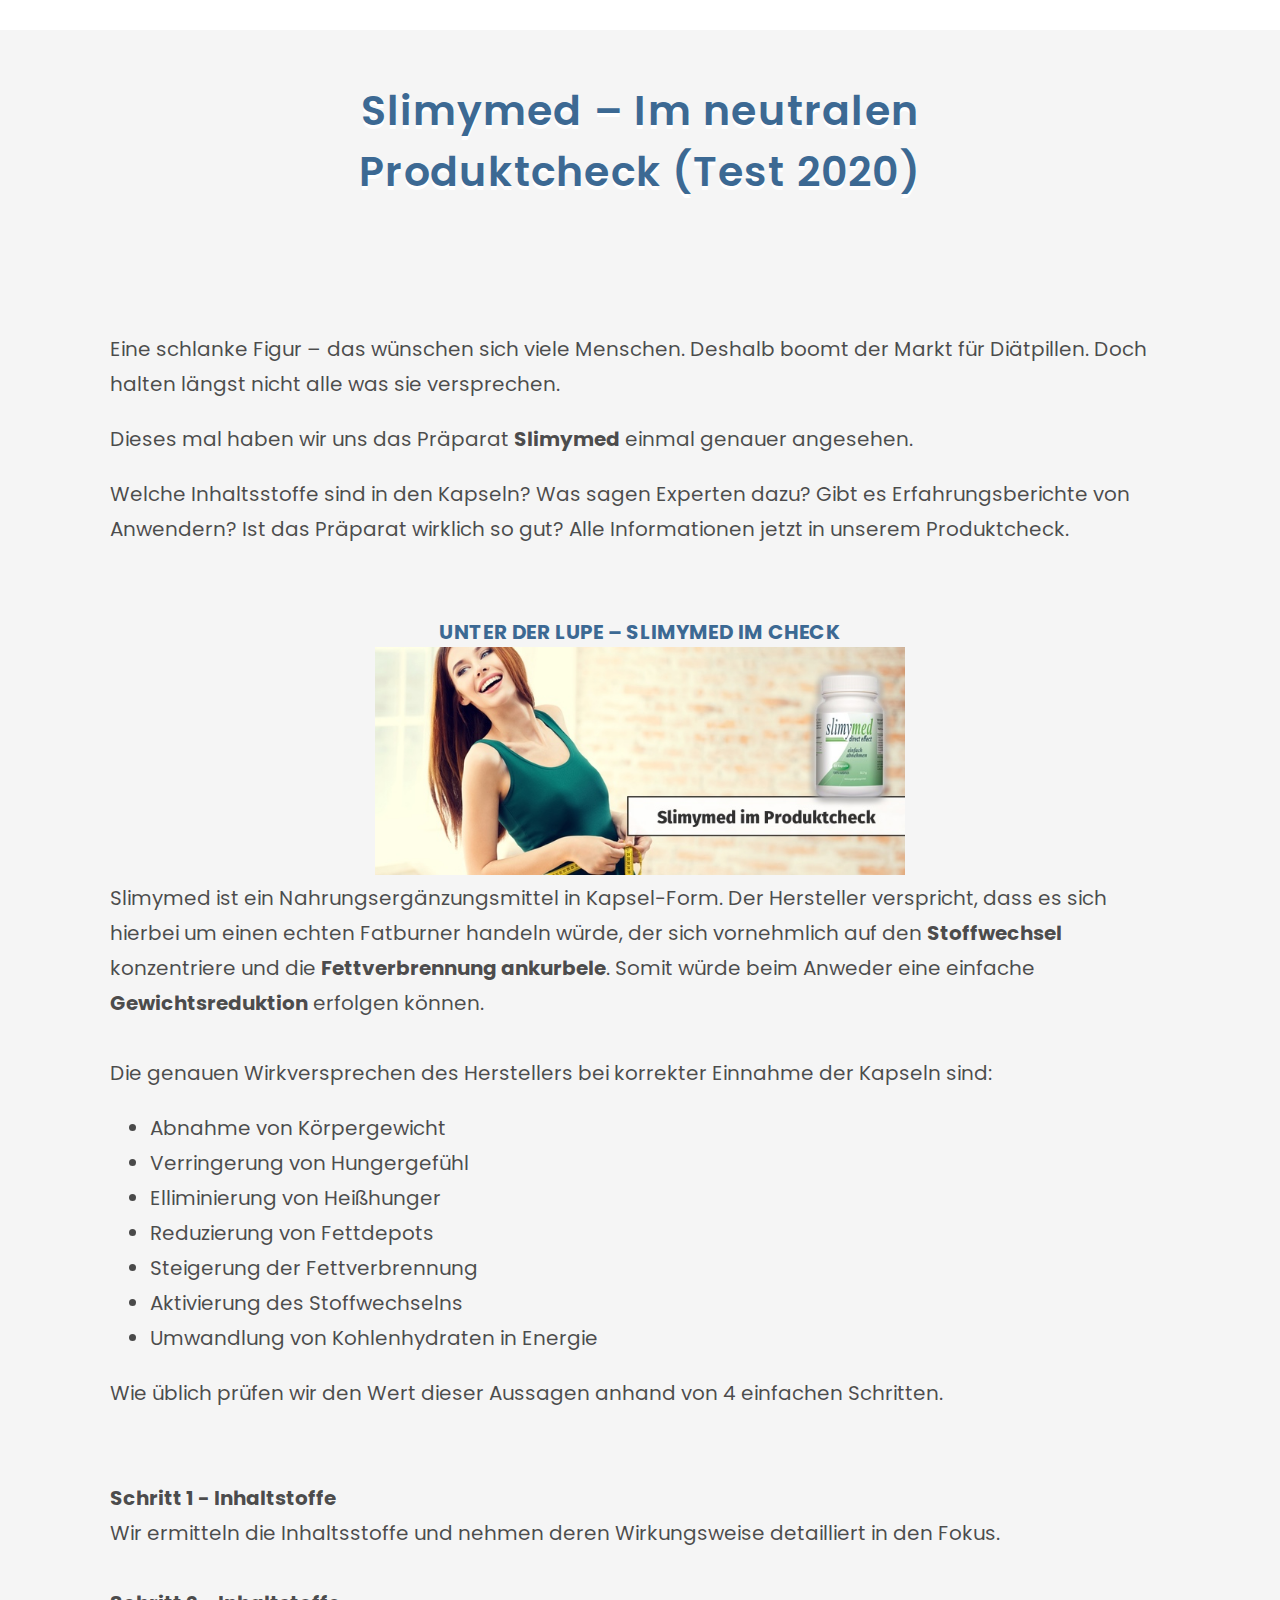
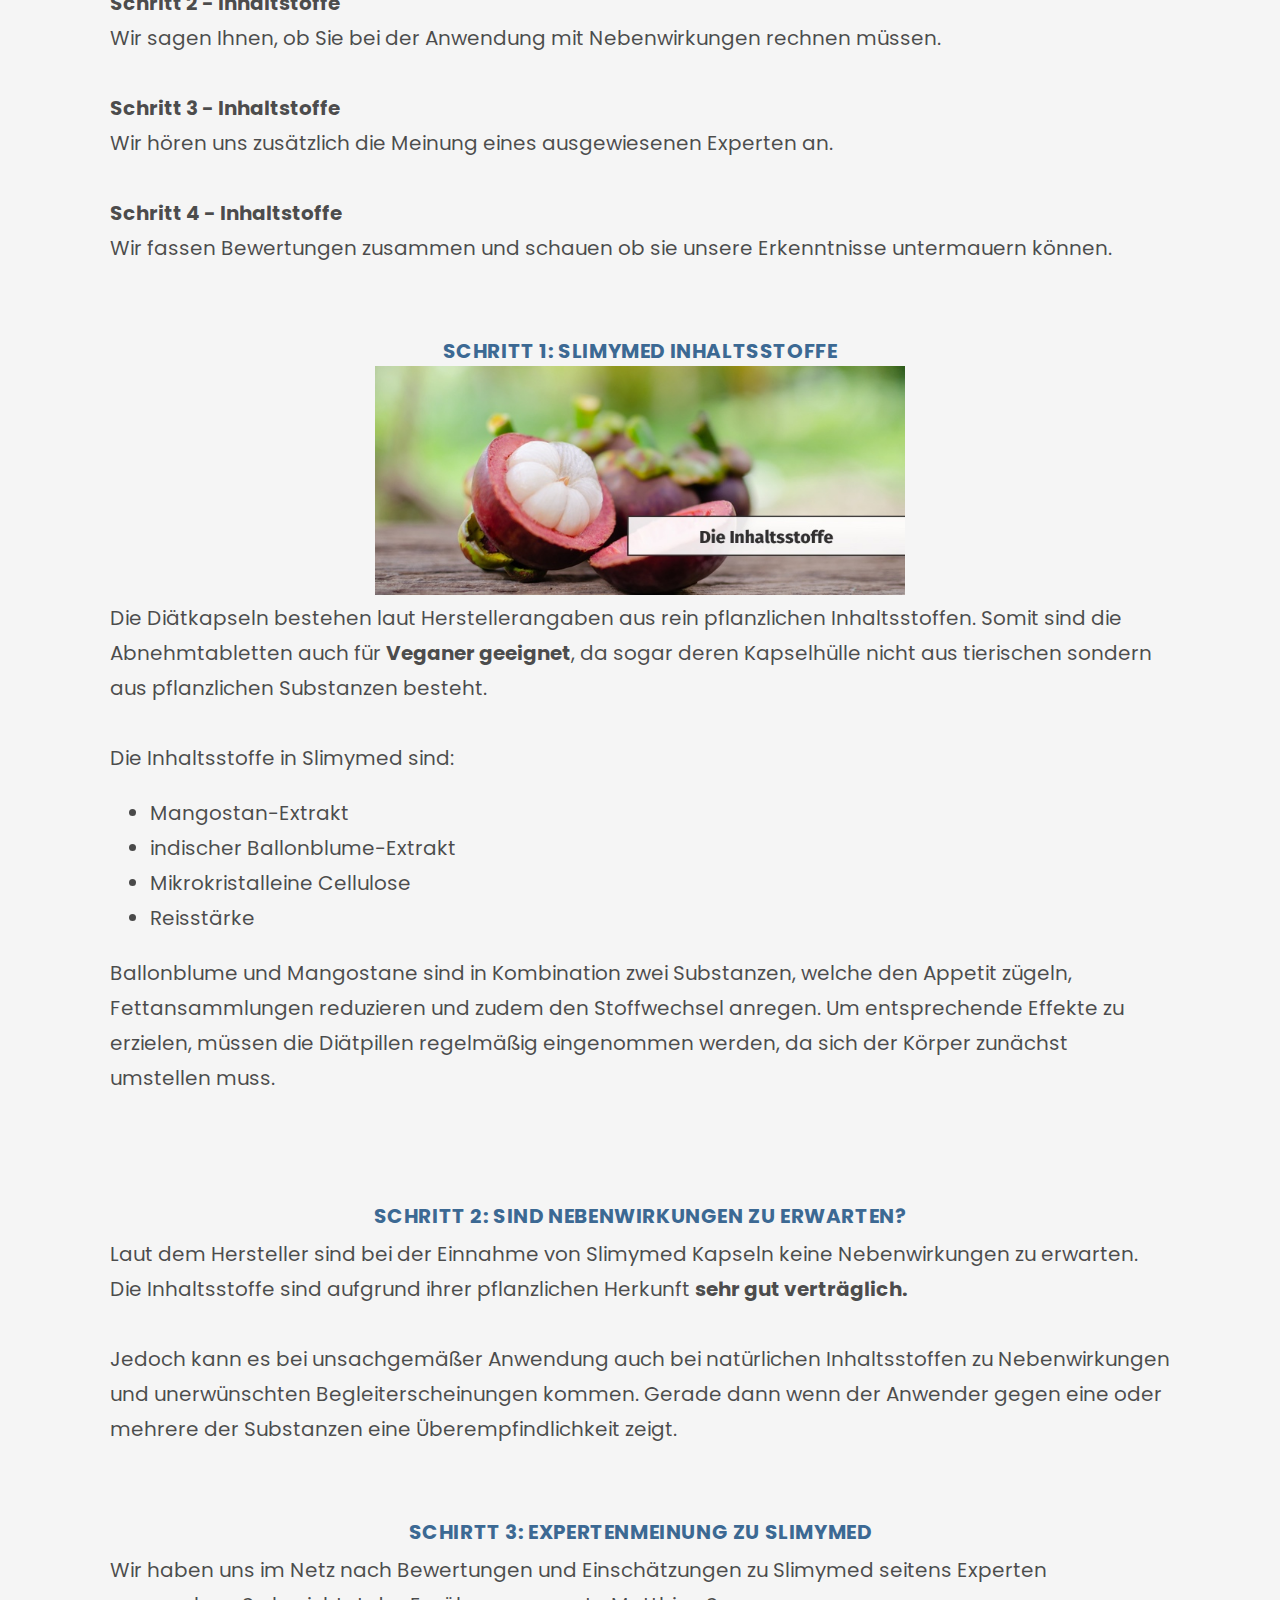
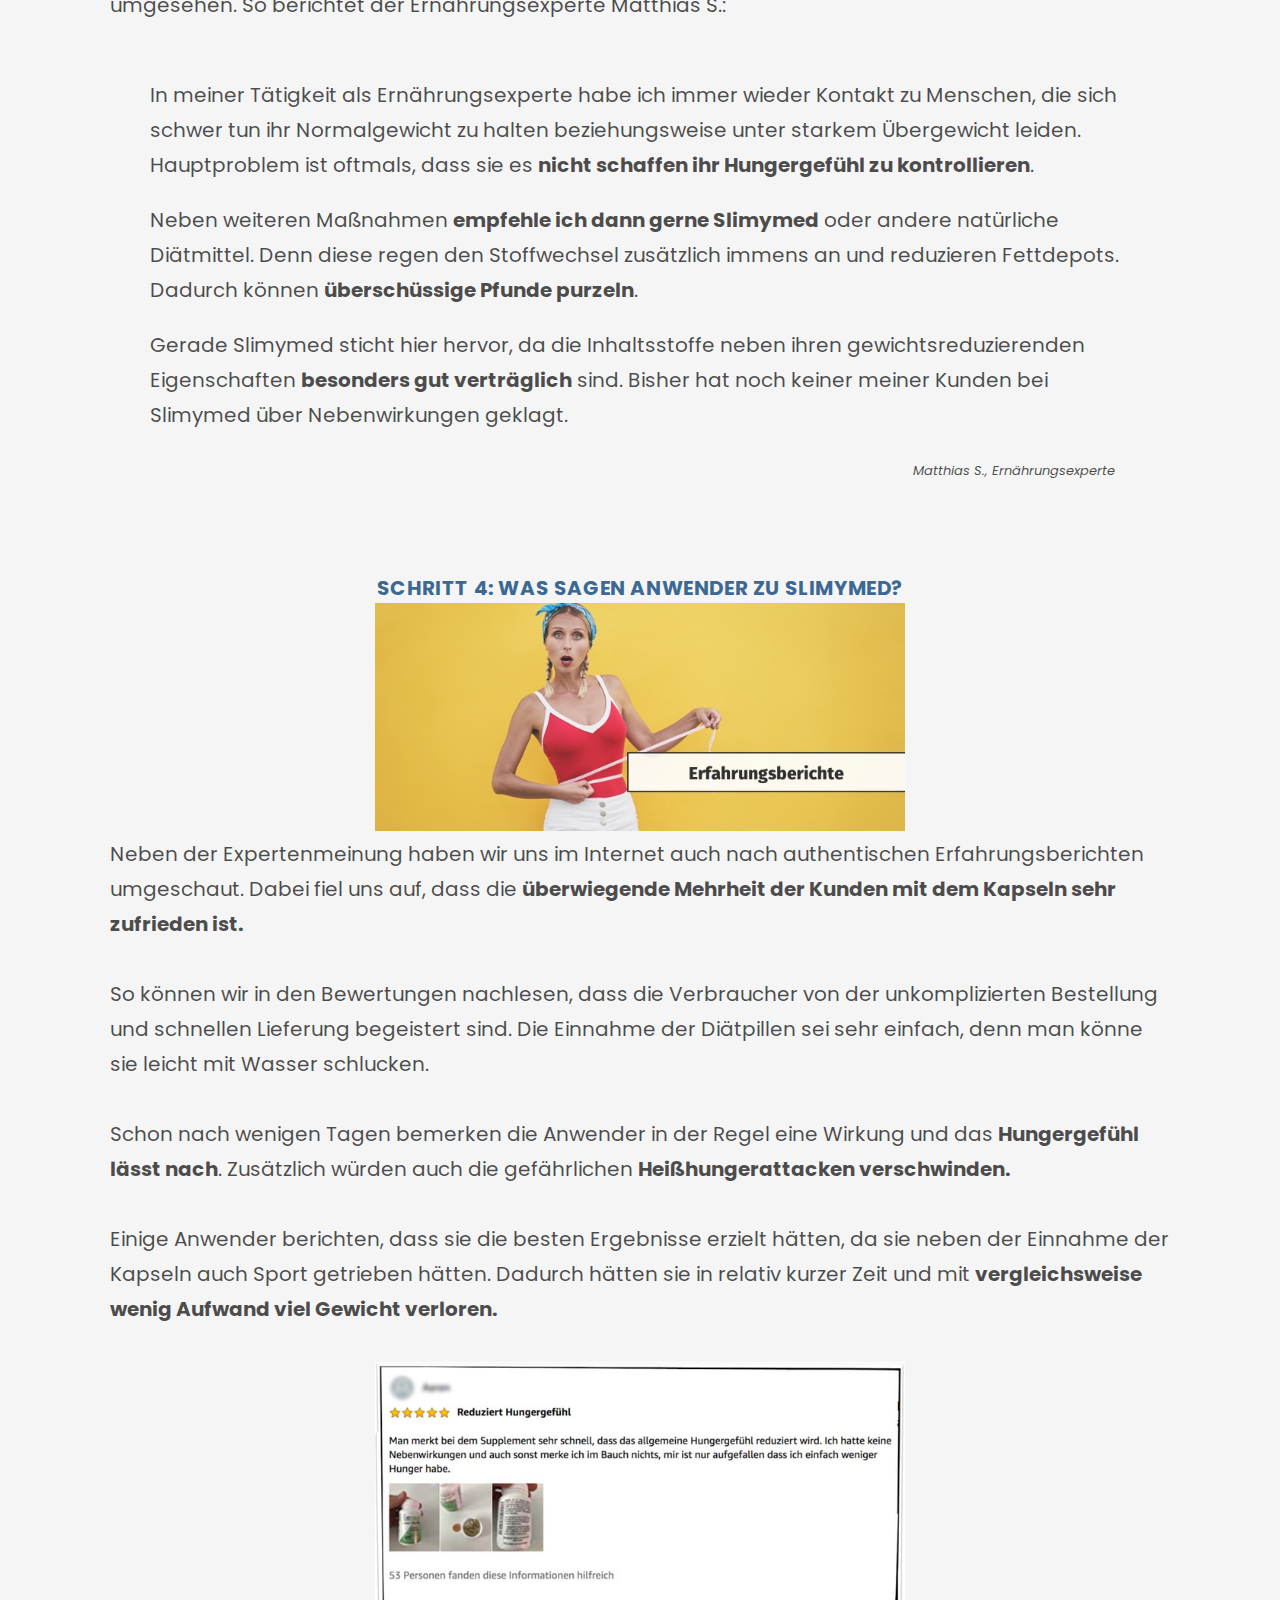
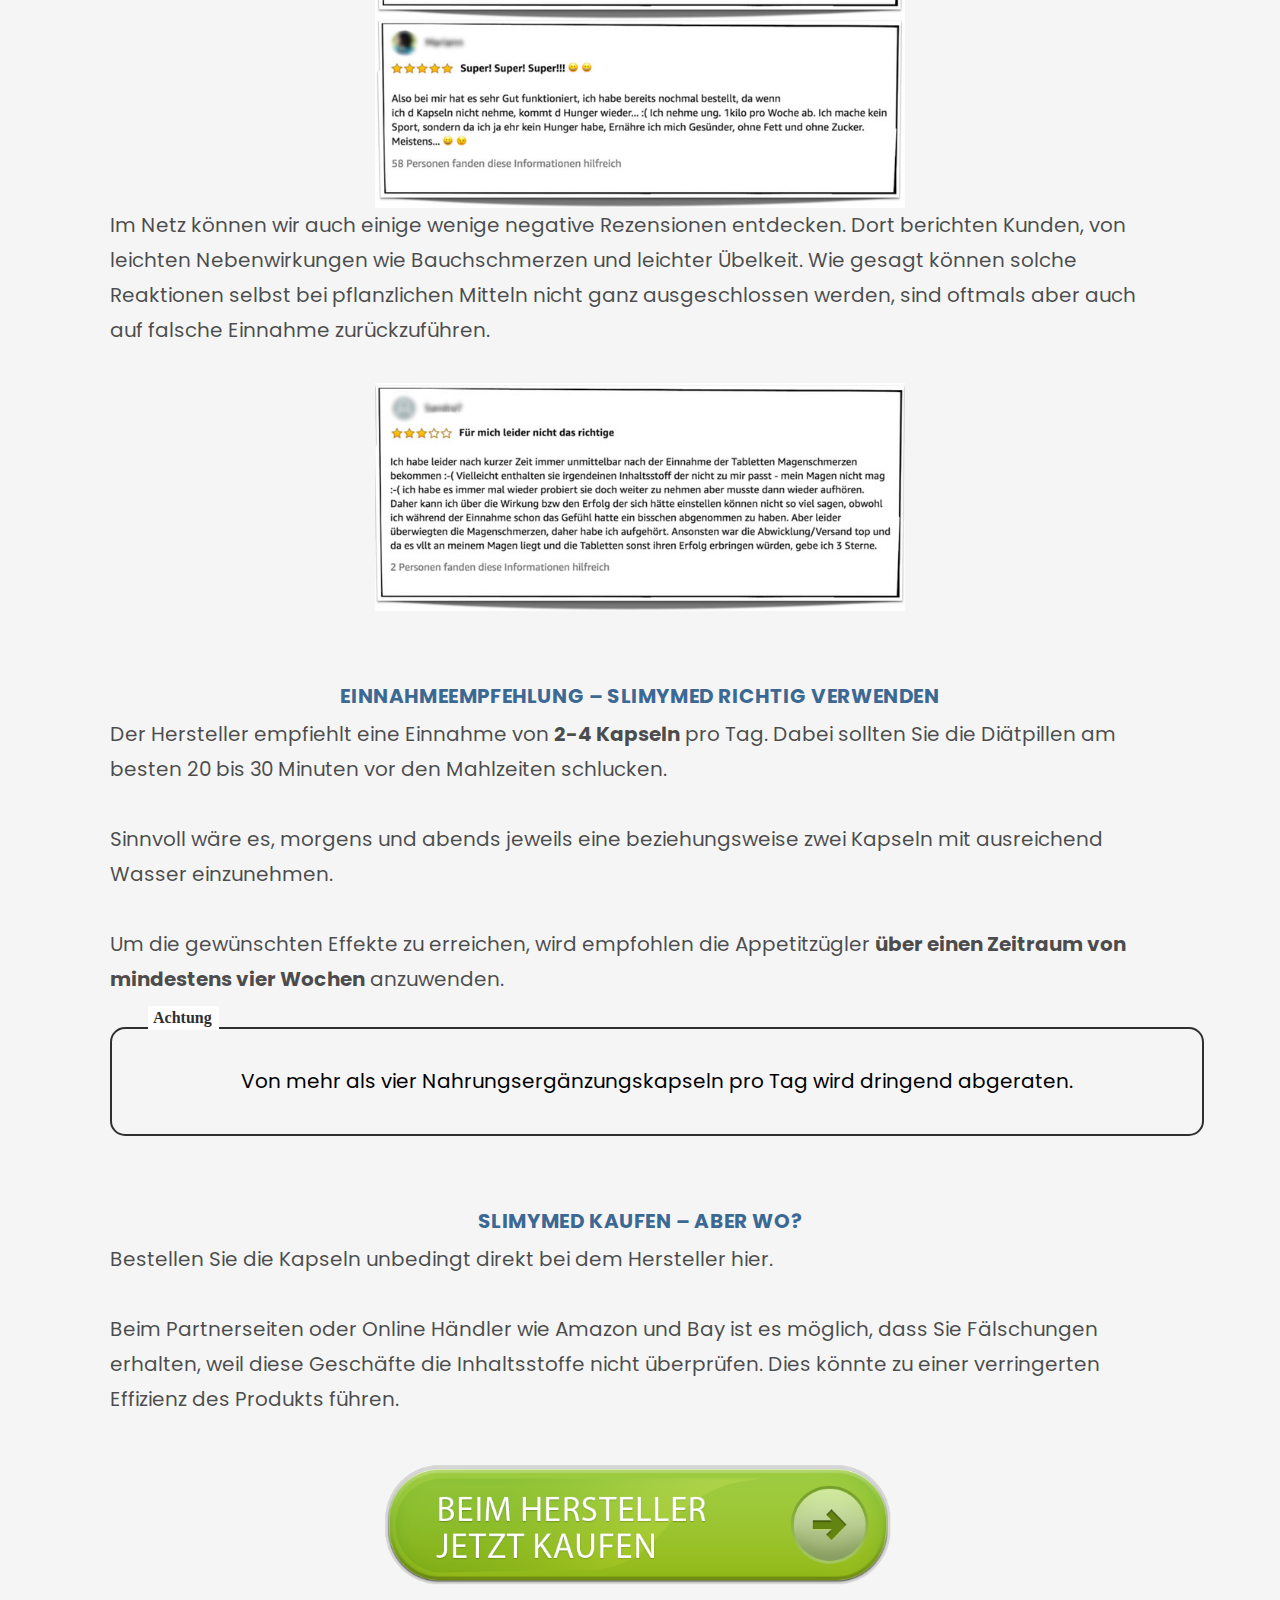
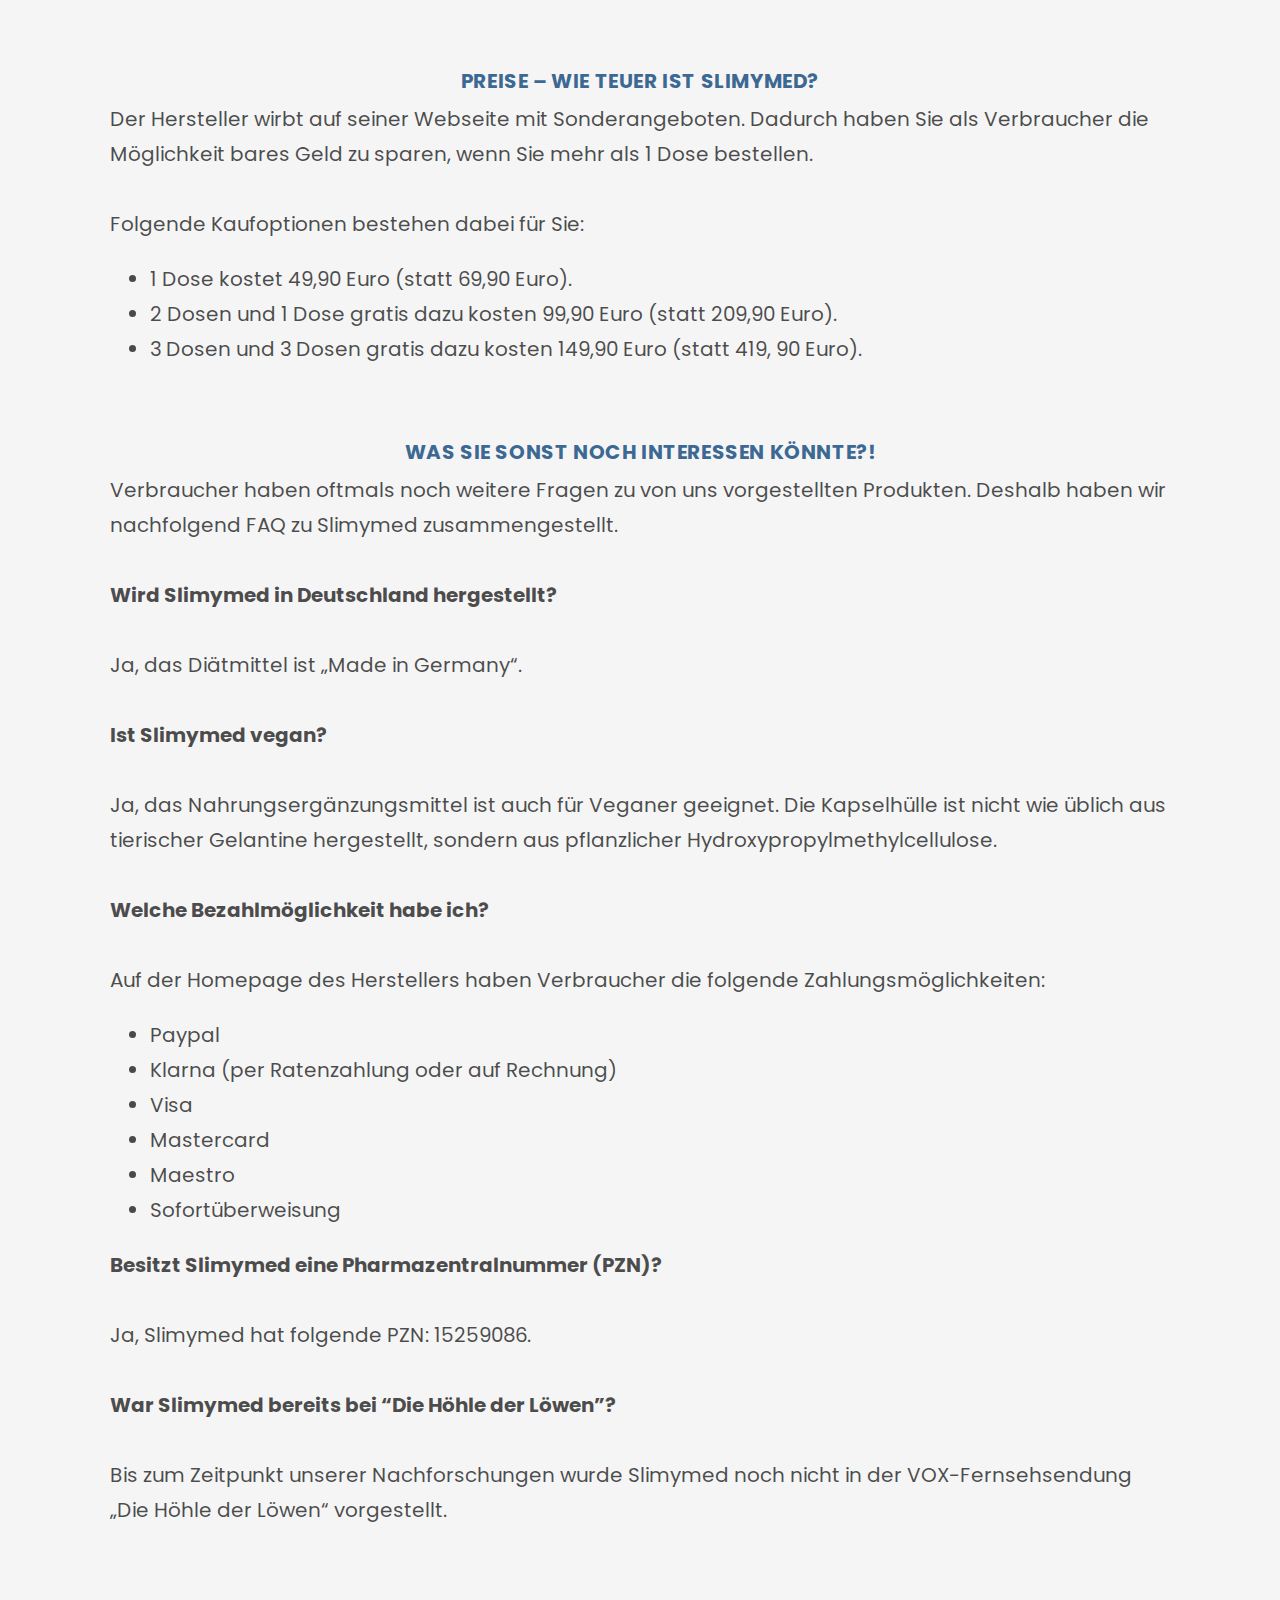
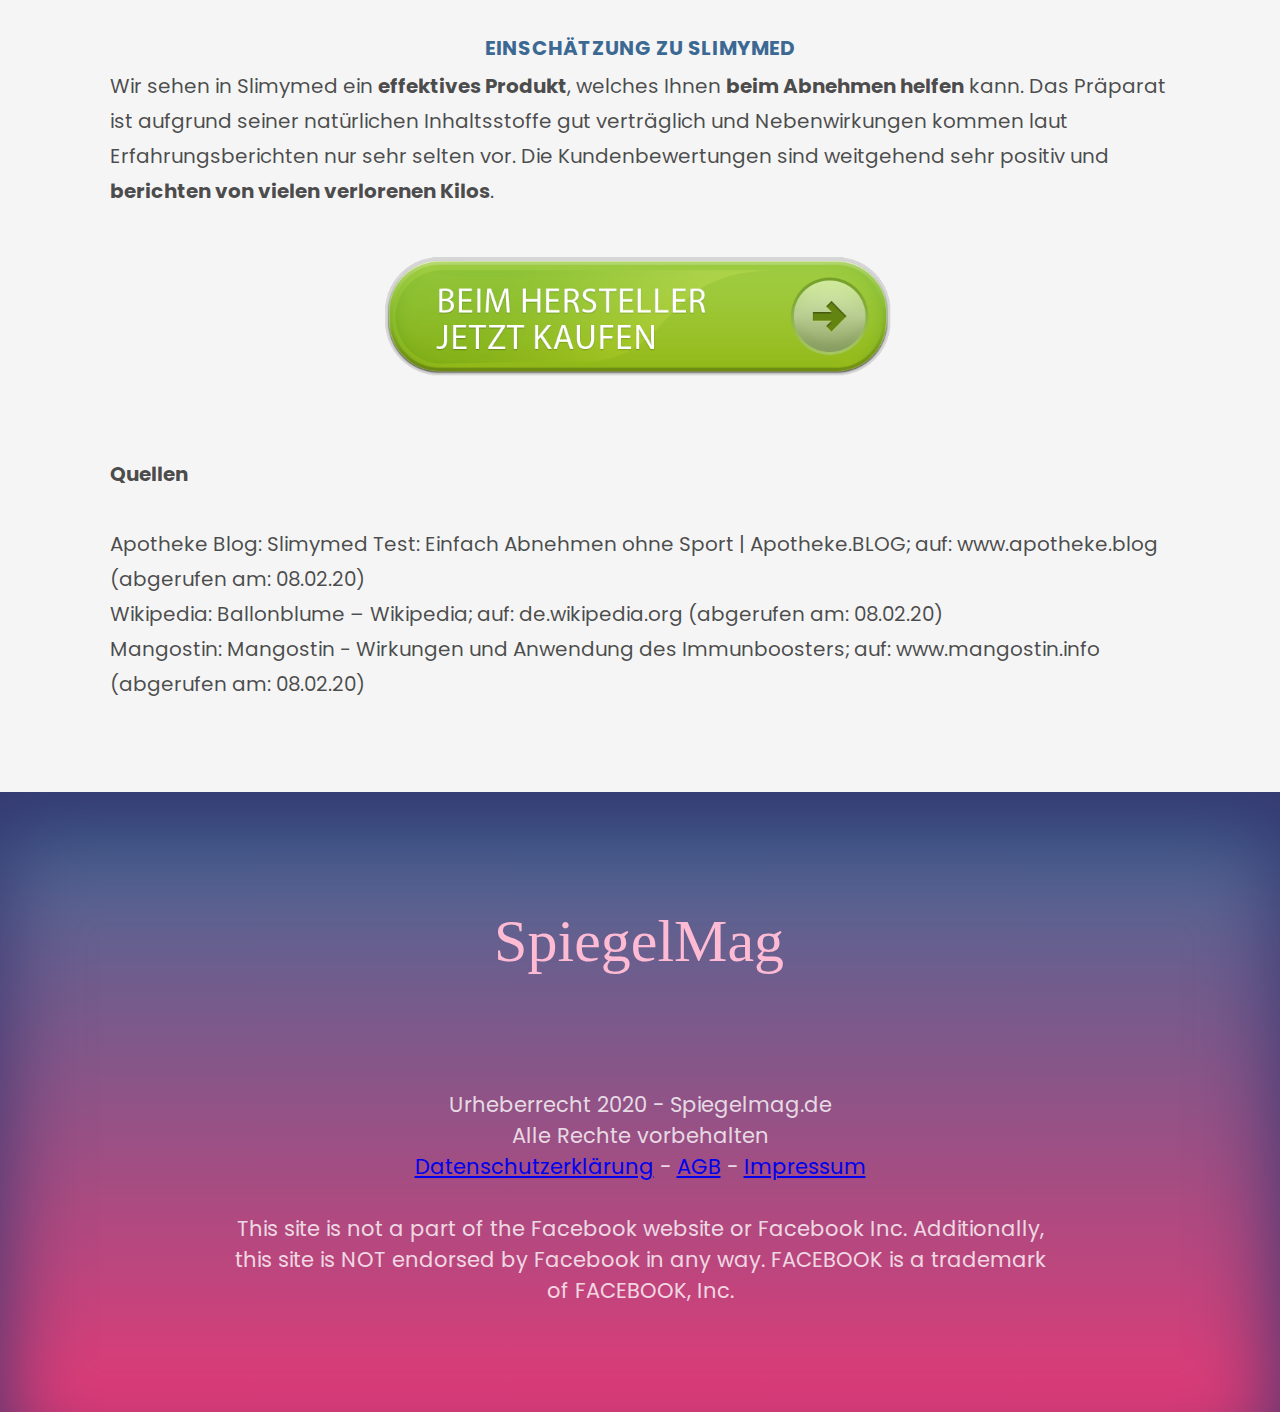
<file: erfahrungen.html>
<!DOCTYPE html>
<html lang="en">
	<head>
		<meta charset="UTF-8" />
		<meta name="viewport" content="width=device-width, initial-scale=1.0" />
		<meta name="robots" content="noindex, nofollow">
		<meta http-equiv="X-UA-Compatible" content="ie=edge" />
		<title>Slimymed – Im neutralen Produktcheck (Test 2020)</title>
		<link rel="stylesheet" href="css/styles.css" />
		<link
			href="https://fonts.googleapis.com/css?family=Poppins:400,600,700&display=swap"
			rel="stylesheet"
		/>
		
	</head>
	<body>
		<div class="main-content">
			<div class="title">
				Slimymed – Im neutralen Produktcheck (Test 2020)
			</div>
			<div class="limiting-factors">
				<div class="limiting-factor-text">
				<p>Eine schlanke Figur – das wünschen sich viele Menschen. Deshalb boomt der Markt für Diätpillen. Doch halten längst nicht alle was sie versprechen.</p>
				<p>Dieses mal haben wir uns das Präparat <b>Slimymed</b> einmal genauer angesehen.</p>
				<p>Welche Inhaltsstoffe sind in den Kapseln? Was sagen Experten dazu? Gibt es Erfahrungsberichte von Anwendern? Ist das Präparat wirklich so gut? Alle Informationen jetzt in unserem Produktcheck.</p>
				</div>
				<div class="limiting-factor-num-centered">Unter der Lupe – Slimymed im Check</div>
				<img src="img/slimymed-check.jpg" alt="slimymed test bewertung wirkung" class="limiting-factor-img-centered">
				<div class="limiting-factor-text">
					Slimymed ist ein Nahrungsergänzungsmittel in Kapsel-Form. Der Hersteller verspricht, dass es sich hierbei um einen echten Fatburner handeln würde, der sich vornehmlich auf den <b>Stoffwechsel</b> konzentriere und die <b>Fettverbrennung ankurbele</b>. Somit würde beim Anweder eine einfache <b>Gewichtsreduktion</b> erfolgen können.<br /><br />

					Die genauen Wirkversprechen des Herstellers bei korrekter Einnahme der Kapseln sind:
					
					<ul>
					<li>Abnahme von Körpergewicht</li>
					<li>Verringerung von Hungergefühl</li>
					<li>Elliminierung von Heißhunger</li>
					<li>Reduzierung von Fettdepots</li>
					<li>Steigerung der Fettverbrennung</li>
					<li>Aktivierung des Stoffwechselns</li>
					<li>Umwandlung von Kohlenhydraten in Energie</li>
					</ul>

					Wie üblich prüfen wir den Wert dieser Aussagen anhand von 4 einfachen Schritten.
				</div>
				<div class="limiting-factor-text">
				<b>Schritt 1 - Inhaltstoffe</b><br/>
				Wir ermitteln die Inhaltsstoffe und nehmen deren Wirkungsweise detailliert in den Fokus.<br/><br/>
				<b>Schritt 2 - Inhaltstoffe</b><br/>
				Wir sagen Ihnen, ob Sie bei der Anwendung mit Nebenwirkungen rechnen müssen.<br/><br/>
				<b>Schritt 3 - Inhaltstoffe</b><br/>
				Wir hören uns zusätzlich die Meinung eines ausgewiesenen Experten an.<br/><br/>
				<b>Schritt 4 - Inhaltstoffe</b><br/>
				Wir fassen Bewertungen zusammen und schauen ob sie unsere Erkenntnisse untermauern können.
				</div>
				<div class="limiting-factor-num-centered">Schritt 1: Slimymed Inhaltsstoffe</div>
				<img src="img/slimymed-inhaltsstoffe.jpg" alt="slimymed test bewertung wirkung" class="limiting-factor-img-centered">
				<div class="limiting-factor-text">
					Die Diätkapseln bestehen laut Herstellerangaben aus rein pflanzlichen Inhaltsstoffen. Somit sind die Abnehmtabletten auch für <b>Veganer geeignet</b>, da sogar deren Kapselhülle nicht aus tierischen sondern aus pflanzlichen Substanzen besteht.<br /><br />

					Die Inhaltsstoffe in Slimymed sind:
					
					<ul>
					<li>Mangostan-Extrakt</li>
					<li>indischer Ballonblume-Extrakt</li>
					<li>Mikrokristalleine Cellulose</li>
					<li>Reisstärke</li>
					</ul>

					Ballonblume und Mangostane sind in Kombination zwei Substanzen, welche den Appetit zügeln, Fettansammlungen reduzieren und zudem den Stoffwechsel anregen. Um entsprechende Effekte zu erzielen, müssen die Diätpillen regelmäßig eingenommen werden, da sich der Körper zunächst umstellen muss.<br /><br />

				</div>
				<div class="limiting-factor-num-centered">Schritt 2: Sind Nebenwirkungen zu erwarten?</div>
				<div class="limiting-factor-text">
					Laut dem Hersteller sind bei der Einnahme von Slimymed Kapseln keine Nebenwirkungen zu erwarten. Die Inhaltsstoffe sind aufgrund ihrer pflanzlichen Herkunft <b>sehr gut verträglich.</b><br /><br />
					
					Jedoch kann es bei unsachgemäßer Anwendung auch bei natürlichen Inhaltsstoffen zu Nebenwirkungen und unerwünschten Begleiterscheinungen kommen. Gerade dann wenn der Anwender gegen eine oder mehrere der Substanzen eine Überempfindlichkeit zeigt.
				</div>
				<div class="limiting-factor-num-centered">Schirtt 3: Expertenmeinung zu Slimymed</div>
				<div class="limiting-factor-text">
					Wir haben uns im Netz nach Bewertungen und Einschätzungen zu Slimymed seitens Experten umgesehen. So berichtet der Ernährungsexperte Matthias S.: <br /><br />
					
					<blockquote>
					<p>In meiner Tätigkeit als Ernährungsexperte habe ich immer wieder Kontakt zu Menschen, die sich schwer tun ihr Normalgewicht zu halten beziehungsweise unter starkem Übergewicht leiden. Hauptproblem ist oftmals, dass sie es <strong>nicht schaffen ihr Hungergefühl zu kontrollieren</strong>.</p>
					<p>Neben weiteren Maßnahmen <strong>empfehle ich dann gerne Slimymed</strong> oder andere natürliche Diätmittel. Denn diese regen den Stoffwechsel zusätzlich immens an und reduzieren Fettdepots. Dadurch können <strong>überschüssige Pfunde purzeln</strong>.</p>
					<p>Gerade Slimymed sticht hier hervor, da die Inhaltsstoffe neben ihren gewichtsreduzierenden Eigenschaften <strong>besonders gut verträglich</strong> sind. Bisher hat noch keiner meiner Kunden bei Slimymed über Nebenwirkungen geklagt.</p>
					<p style="text-align:right; font-size:13px; padding: 0 15px 15px 0;"><em>Matthias S., Ernährungsexperte</em></p>
					</blockquote>
				</div>
				<div class="limiting-factor-num-centered">Schritt 4: Was sagen Anwender zu Slimymed?</div>
				<img src="img/slimymed-erfahrung.jpg" alt="slimymed test bewertung wirkung" class="limiting-factor-img-centered">
				<div class="limiting-factor-text">
				Neben der Expertenmeinung haben wir uns im Internet auch nach authentischen Erfahrungsberichten umgeschaut. Dabei fiel uns auf, dass die <b>überwiegende Mehrheit der Kunden mit dem Kapseln sehr zufrieden ist.</b><br /><br />

				So können wir in den Bewertungen nachlesen, dass die Verbraucher von der unkomplizierten Bestellung und schnellen Lieferung begeistert sind. Die Einnahme der Diätpillen sei sehr einfach, denn man könne sie leicht mit Wasser schlucken.<br /><br />

				Schon nach wenigen Tagen bemerken die Anwender in der Regel eine Wirkung und das <b>Hungergefühl lässt nach</b>. Zusätzlich würden auch die gefährlichen <b>Heißhungerattacken verschwinden.</b><br /><br />

				Einige Anwender berichten, dass sie die besten Ergebnisse erzielt hätten, da sie neben der Einnahme der Kapseln auch Sport getrieben hätten. Dadurch hätten sie in relativ kurzer Zeit und mit <b>vergleichsweise wenig Aufwand viel Gewicht verloren.</b><br /><br />
				<img src="img/slimymed-erfahrung-1.jpg" class="limiting-factor-img-centered">
				Im Netz können wir auch einige wenige negative Rezensionen entdecken. Dort berichten Kunden, von leichten Nebenwirkungen wie Bauchschmerzen und leichter Übelkeit. Wie gesagt können solche Reaktionen selbst bei pflanzlichen Mitteln nicht ganz ausgeschlossen werden, sind oftmals aber auch auf falsche Einnahme zurückzuführen.<br /><br />
				<img src="img/slimymed-erfahrung-2.jpg" class="limiting-factor-img-centered">
				</div>				
				<div class="limiting-factor-num-centered">Einnahmeempfehlung – Slimymed richtig verwenden</div>
				<div class="limiting-factor-text">
				Der Hersteller empfiehlt eine Einnahme von <b>2-4 Kapseln</b> pro Tag. Dabei sollten Sie die Diätpillen am besten 20 bis 30 Minuten vor den Mahlzeiten schlucken.<br /><br />

				Sinnvoll wäre es, morgens und abends jeweils eine beziehungsweise zwei Kapseln mit ausreichend Wasser einzunehmen.<br /><br />

				Um die gewünschten Effekte zu erreichen, wird empfohlen die Appetitzügler <b>über einen Zeitraum von mindestens vier Wochen</b> anzuwenden.
				<div class="wow_box"><div class="headline"><i class="fab fa-medapps"></i> Achtung</div><p>Von mehr als vier Nahrungsergänzungskapseln pro Tag wird dringend abgeraten.</p></div>
				</div>
				<div class="limiting-factor-num-centered">Slimymed kaufen – Aber wo?</div>
				<div class="limiting-factor-text">
				Bestellen Sie die Kapseln unbedingt direkt bei dem Hersteller hier.<br /><br />
				
				Beim Partnerseiten oder Online Händler wie Amazon und Bay ist es möglich, dass Sie Fälschungen erhalten, weil diese Geschäfte die Inhaltsstoffe nicht überprüfen. Dies könnte zu einer verringerten Effizienz des Produkts führen.<br /><br />
				<a href="https://rog0n.bemobtrk.com/click/1?ns=c%3Dc83cd3dd-3197-41fe-ac6e-3b32dadeea11..l%3D4c158b4b-3d1d-4ab2-b873-07e5e957d034..a%3D0..b%3D0" class="cta-url-1" onClick="onClick()"><img src="img/jetzt-kaufen.png" alt="slimymed test bewertung wirkung" class="limiting-factor-img-centered"></a>
				</div>
				<div class="limiting-factor-num-centered">Preise – Wie teuer ist Slimymed?</div>
				<div class="limiting-factor-text">
				Der Hersteller wirbt auf seiner Webseite mit Sonderangeboten. Dadurch haben Sie als Verbraucher die Möglichkeit bares Geld zu sparen, wenn Sie mehr als 1 Dose bestellen.<br /><br />

				Folgende Kaufoptionen bestehen dabei für Sie:
				<ul>
				<li>1 Dose kostet 49,90 Euro (statt 69,90 Euro).</li>
				<li>2 Dosen und 1 Dose gratis dazu kosten 99,90 Euro (statt 209,90 Euro).</li>
				<li>3 Dosen und 3 Dosen gratis dazu kosten 149,90 Euro (statt 419, 90 Euro).</li>
				</ul>
				</div>
				<div class="limiting-factor-num-centered">Was Sie sonst noch interessen könnte?!</div>
				<div class="limiting-factor-text">
				Verbraucher haben oftmals noch weitere Fragen zu von uns vorgestellten Produkten. Deshalb haben wir nachfolgend FAQ zu Slimymed zusammengestellt.<br /><br />
				
				<b>Wird Slimymed in Deutschland hergestellt?</b><br /><br />

				Ja, das Diätmittel ist „Made in Germany“.<br /><br />

				<b>Ist Slimymed vegan?</b><br /><br />

				Ja, das Nahrungsergänzungsmittel ist auch für Veganer geeignet. Die Kapselhülle ist nicht wie üblich aus tierischer Gelantine hergestellt, sondern aus pflanzlicher Hydroxypropylmethylcellulose.<br /><br />
				
				<b>Welche Bezahlmöglichkeit habe ich?</b><br /><br />
				
				Auf der Homepage des Herstellers haben Verbraucher die folgende Zahlungsmöglichkeiten:
				<ul>
					<li>Paypal</li>
					<li>Klarna (per Ratenzahlung oder auf Rechnung)</li>
					<li>Visa</li>
					<li>Mastercard</li>
					<li>Maestro</li>
					<li>Sofortüberweisung</li>
				</ul>
				<b>Besitzt Slimymed eine Pharmazentralnummer (PZN)?</b><br /><br />

				Ja, Slimymed hat folgende PZN: 15259086.<br /><br />

				<b>War Slimymed bereits bei “Die Höhle der Löwen”?</b><br /><br />

				Bis zum Zeitpunkt unserer Nachforschungen wurde Slimymed noch nicht in der VOX-Fernsehsendung „Die Höhle der Löwen“ vorgestellt.<br /><br />
				</div>
				<div class="limiting-factor-num-centered">Einschätzung zu Slimymed</div>
				<div class="limiting-factor-text">
				Wir sehen in Slimymed ein <b>effektives Produkt</b>, welches Ihnen <b>beim Abnehmen helfen</b> kann. Das Präparat ist aufgrund seiner natürlichen Inhaltsstoffe gut verträglich und Nebenwirkungen kommen laut Erfahrungsberichten nur sehr selten vor. Die Kundenbewertungen sind weitgehend sehr positiv und <b>berichten von vielen verlorenen Kilos</b>.<br /><br />
				<a href="https://rog0n.bemobtrk.com/click/1?ns=c%3Dc83cd3dd-3197-41fe-ac6e-3b32dadeea11..l%3D4c158b4b-3d1d-4ab2-b873-07e5e957d034..a%3D0..b%3D0" class="cta-url-1" onClick="onClick()"><img src="img/jetzt-kaufen.png" alt="slimymed test bewertung wirkung" class="limiting-factor-img-centered"></a>
				</div>
				<div class="limiting-factor-text">			
				<b>Quellen</b><br /><br />

				Apotheke Blog: Slimymed Test: Einfach Abnehmen ohne Sport | Apotheke.BLOG; auf: www.apotheke.blog (abgerufen am: 08.02.20)<br />
				Wikipedia: Ballonblume – Wikipedia; auf: de.wikipedia.org (abgerufen am: 08.02.20)<br />
				Mangostin: Mangostin - Wirkungen und Anwendung des Immunboosters; auf: www.mangostin.info (abgerufen am: 08.02.20)<br />
				</div>

			</div>
		</div>
		<div class="footer">
			<div class="logo">
				<img src="img/logo-pink.svg" alt="" />
			</div>
			<div class="footer-content">
				Urheberrecht 2020 - Spiegelmag.de<br />
				Alle Rechte vorbehalten<br />
				<a href="daten.html">Datenschutzerklärung</a> - <a href="agb.html">AGB</a> - <a href="impressum.html">Impressum</a><br /><br />
				This site is not a part of the Facebook website or Facebook Inc. Additionally, this site is
				NOT endorsed by Facebook in any way. FACEBOOK is a trademark of FACEBOOK, Inc.
			</div>
		</div>
		<!-- Start Bemob Code -->
		<script type="text/javascript">
		function bemobCb(params) {
		    var e1 = document.querySelectorAll('.cta-url-1');
		    for (var i = 0; i < e1.length; i++) {
			e1[i].href = params.ctaSecureUrl.replace('%%OFFER_NUMBER%%', '1');
		    }
		}
		</script>
		<script type="text/javascript">!function(){var a=document.createElement("script");a.type="text/javascript",a.async=!0,a.src="https://rog0n.bemobtrk.com/landing/c83cd3dd-3197-41fe-ac6e-3b32dadeea11?callback=bemobCb&rule=1&path=1&landing=1&"+window.location.search.substring(1);var b=document.getElementsByTagName("script")[0];b.parentNode.insertBefore(a,b)}();</script><noscript><img src="https://rog0n.bemobtrk.com/landing/c83cd3dd-3197-41fe-ac6e-3b32dadeea11?rule=1&path=1&landing=1" alt=""></noscript>
		<!-- End Bemob Code -->
		<!-- Facebook Pixel Code -->
		<script>
		  !function(f,b,e,v,n,t,s)
		  {if(f.fbq)return;n=f.fbq=function(){n.callMethod?
		  n.callMethod.apply(n,arguments):n.queue.push(arguments)};
		  if(!f._fbq)f._fbq=n;n.push=n;n.loaded=!0;n.version='2.0';
		  n.queue=[];t=b.createElement(e);t.async=!0;
		  t.src=v;s=b.getElementsByTagName(e)[0];
		  s.parentNode.insertBefore(t,s)}(window, document,'script',
		  'https://connect.facebook.net/en_US/fbevents.js');
		  fbq('init', '2871330462924941');
		  fbq('track', 'PageView');
		</script>
		<script>
		function onClick() {
		fbq('track', 'Purchase');
		};
		</script>
		<noscript><img height="1" width="1" style="display:none"
		  src="https://www.facebook.com/tr?id=2871330462924941&ev=PageView&noscript=1"
		/></noscript>
		<!-- End Facebook Pixel Code -->
	</body>
</html>
</file>
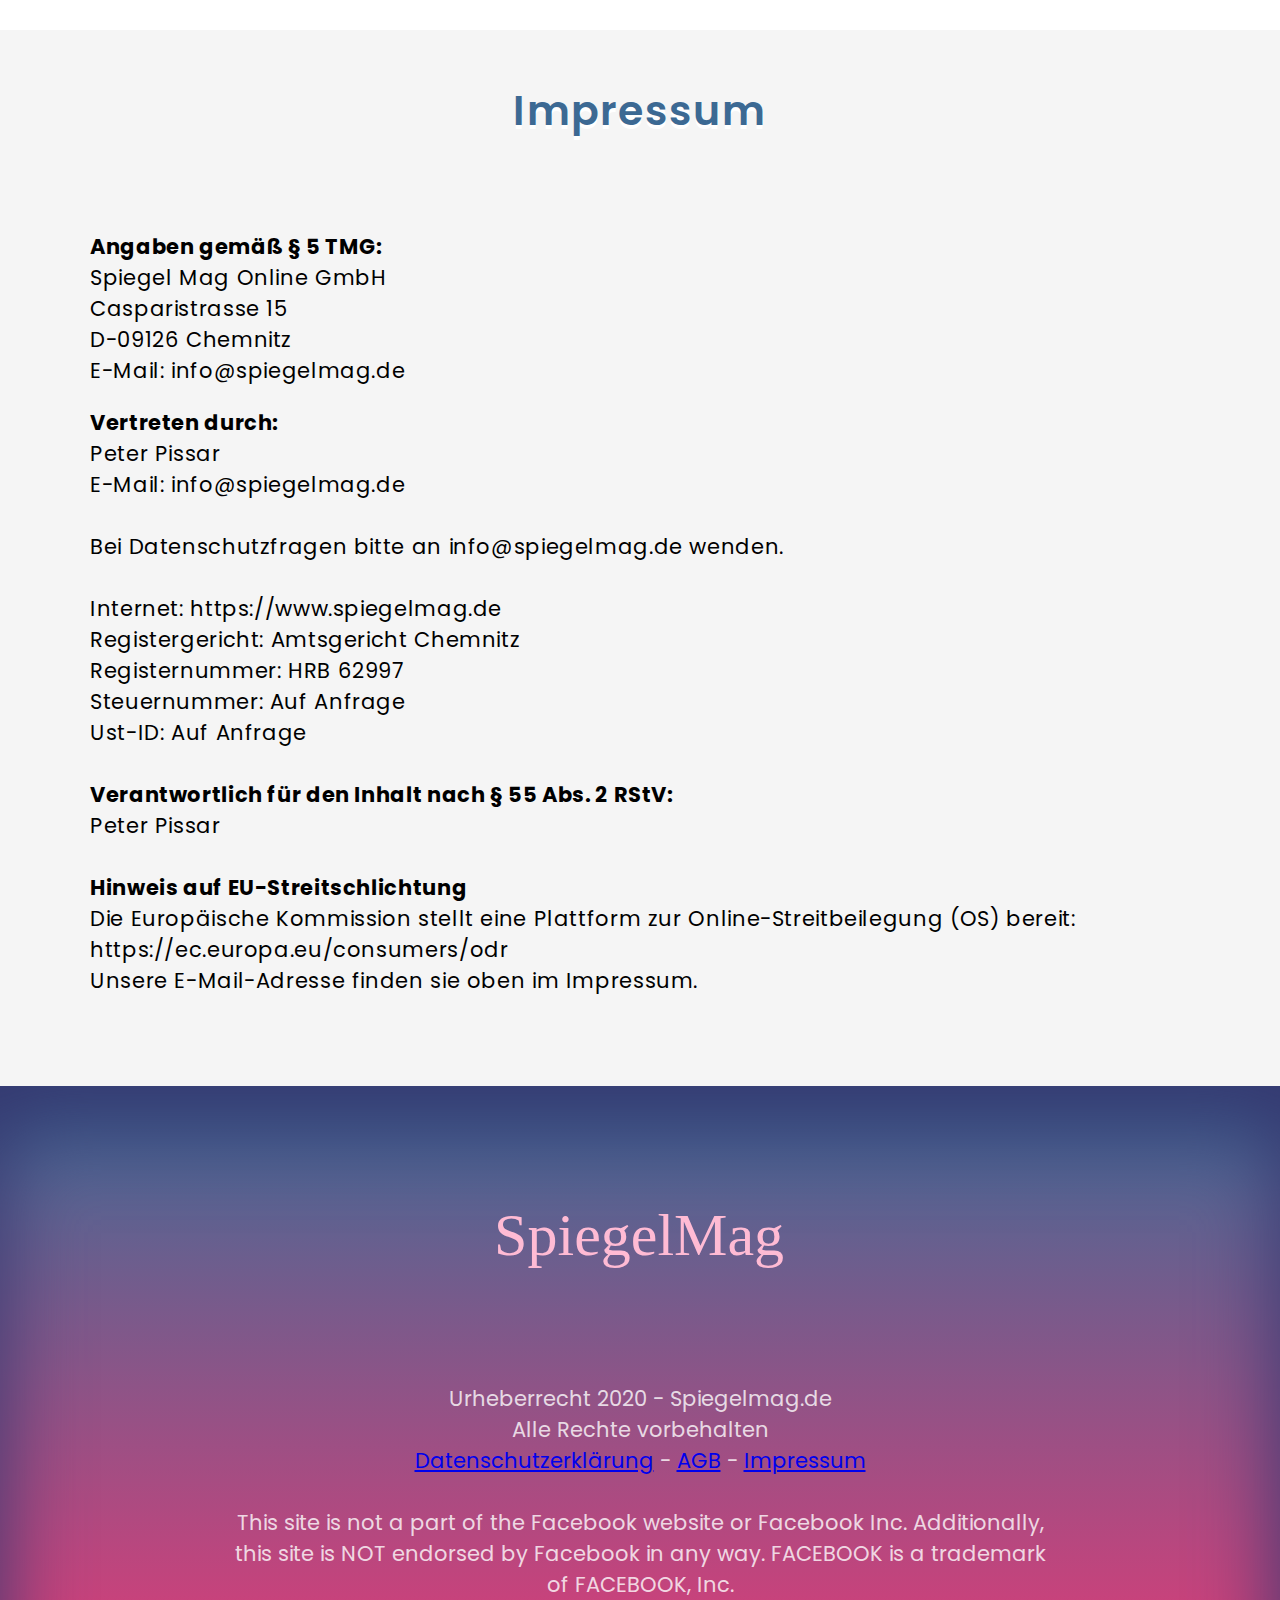
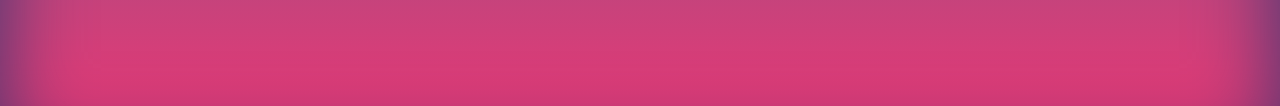
<file: impressum.html>
<!DOCTYPE html>
<html lang="en">
	<head>
		<meta charset="UTF-8" />
		<meta name="viewport" content="width=device-width, initial-scale=1.0" />
		<meta name="robots" content="noindex, nofollow">
		<meta http-equiv="X-UA-Compatible" content="ie=edge" />
		<title>Impressum</title>
		<link rel="stylesheet" href="css/styles.css" />
		<link
			href="https://fonts.googleapis.com/css?family=Poppins:400,600,700&display=swap"
			rel="stylesheet"
		/>
		
	</head>
	<body>
		<div class="main-content">
			<div class="title">
				Impressum
			</div>
			<div class="content">
				<p><b>Angaben gemäß § 5 TMG:</b><br />
				Spiegel Mag Online GmbH<br />
				   Casparistrasse 15<br />
				   D-09126 Chemnitz<br />
				   E-Mail: info@spiegelmag.de</p>
				   
				   <b>Vertreten durch:</b><br />
					Peter Pissar<br />
					E-Mail: info@spiegelmag.de<br /><br />

					Bei Datenschutzfragen bitte an info@spiegelmag.de wenden.<br /><br />

					Internet: https://www.spiegelmag.de<br />
					Registergericht: Amtsgericht Chemnitz<br />
					Registernummer: HRB 62997<br />
					Steuernummer: Auf Anfrage<br />
					Ust-ID: Auf Anfrage<br /><br />

					<b>Verantwortlich für den Inhalt nach § 55 Abs. 2 RStV:</b><br />
					Peter Pissar<br /><br />

					<b>Hinweis auf EU-Streitschlichtung</b><br />
					Die Europäische Kommission stellt eine Plattform zur Online-Streitbeilegung (OS) bereit: https://ec.europa.eu/consumers/odr<br />
					Unsere E-Mail-Adresse finden sie oben im Impressum.
			</div>
			<div class="limiting-factors">
			</div>
		</div>
		<div class="footer">
			<div class="logo">
				<img src="img/logo-pink.svg" alt="" />
			</div>
			<div class="footer-content">
				Urheberrecht 2020 - Spiegelmag.de<br />
				Alle Rechte vorbehalten<br />
				<a href="daten.html">Datenschutzerklärung</a> - <a href="agb.html">AGB</a> - <a href="impressum.html">Impressum</a><br /><br />
				This site is not a part of the Facebook website or Facebook Inc. Additionally, this site is
				NOT endorsed by Facebook in any way. FACEBOOK is a trademark of FACEBOOK, Inc.
			</div>
		</div>
		<script src="js/index.js"></script>
	</body>
</html>
</file>
<file: css/styles.css>
html,
body {
	margin: 0;
	padding: 0;
	font-family: 'Poppins', sans-serif;
	scroll-behavior: smooth;
}

div {
	box-sizing: border-box;
}


@keyframes rotate {
	0% {
		transform: rotate(0deg);
	}
	100% {
		transform: rotate(360deg);
	}
}

/* QUIZ SECTION */

.quiz-section {
	max-width: 1100px;
	margin: auto;
}

.quiz-section .title {
	font-weight: 600;
	font-size: 29px;
	line-height: 170%;
	color: #3c6993;
	margin-top: 35px;
}

.quiz-section .subtitle {
	font-size: 21px;
	line-height: 140%;
	color: #00203f;
	margin-top: 40px;
}

.quiz-section .quiz {
	margin-top: 60px;
	display: flex;
	justify-content: space-between;
}

.quiz-section .quiz .quiz-card {
	width: 530px;
	/* height: 394px; */
	background: #f2f2f2;
	box-shadow: 0px 4px 6px rgba(0, 0, 0, 0.25);
	border-radius: 10px;
	padding: 30px;
}

.quiz-section .quiz .quiz-card .progress-bar .bar {
	background: #ffffff;
	border: 1px solid rgba(0, 0, 0, 0.3);
	border-radius: 30px;
	height: 20px;
	padding: 2px;
}

.quiz-section .quiz .quiz-card .progress-bar .bar .progress-fill {
	background: #d93a74;
	border-radius: 30px;
	height: 100%;
	width: 100%;
	position: relative;
	overflow: hidden;
	transition: 0.3s width;
}

.animation {
	background-image: linear-gradient(45deg, #c12e65 33%, #ff5191 33%, #ff5191 66%, #c12e65 66%);
	background-size: 40px;
	background-position: 0px;
	position: absolute;
	top: 0;
	left: 0;
	width: 940px;
	height: 100%;
	animation: progress 5s linear infinite;
}

@keyframes progress {
	0% {
		transform: translateX(0);
	}
	100% {
		transform: translateX(calc(-50% - 10px));
	}
}

.quiz-section .quiz .quiz-card .buttons {
	display: flex;
	justify-content: center;
}

.quiz-section .quiz .quiz-card .buttons button {
	font-family: 'Poppins', sans-serif;
	width: 187px;
	height: 83px;
	background: linear-gradient(180deg, #ff3a81 0%, #845789 100%);
	box-shadow: 0px 4px 14px rgba(0, 0, 0, 0.25);
	border-radius: 20px;
	font-size: 42px;
	font-weight: bold;
	line-height: 63px;
	color: #ffffff;
	border: none;
	outline: none;
	cursor: pointer;
	transition: all 0.15s;
}

.quiz-section .quiz .quiz-card .buttons button:hover {
	box-shadow: 0px 4px 14px rgba(0, 0, 0, 0.5);
	transform: scale(1.02);
}

.quiz-section .quiz .quiz-card .buttons button:active {
	box-shadow: 0px 2px 7px rgba(0, 0, 0, 0.4);
	transform: scale(1);
}

.quiz-section .quiz .quiz-card .buttons div:first-child {
	margin-right: 50px;
}

.quiz-section .quiz .quiz-card .question {
	width: 410px;
	font-weight: bold;
	font-size: 20px;
	/* line-height: 20px; */
	text-align: center;
	margin: 30px auto;
	color: #3c6993;
	/* height: 120px; */
}

.quiz-section .quiz .quiz-card .question-text {
	padding: 20px;
	margin-bottom: -20px;
}

.quiz-section .quiz .quiz-card .pick-answer {
	border: 1px solid #c12e65;
	padding: 5px 10px;
	border-radius: 4px;
	color: #c12e65;
	/* font-weight: 600; */
	text-transform: uppercase;
	letter-spacing: 1px;
	opacity: 0.7;
	font-size: 0.9em;
}

.quiz-section .side-content {
	width: 530px;
	font-size: 21px;
	line-height: 140%;
}

.quiz-section .side-content .image {
	width: 513px;
	height: 317px;
	left: 646px;
	top: 689px;
	/* background: #b3db8c; */
	border-radius: 10px;
	background-image: url(image.jpg);
	background-size: cover;
	background-position: center center;
}

/* MAIN CONTENT */

.main-content {
	background: #f5f5f5;
	margin-top: 30px;
	padding-top: 50px;
}

.main-content .title {
	margin: auto;
	margin-bottom: 90px;

	width: 800px;
	font-weight: 600;
	font-size: 41px;
	line-height: 61px;
	text-align: center;
	letter-spacing: 0.03em;

	color: #3c6993;

	text-shadow: 0px 4px 0px #ffffff;
}

.main-content .content {
	width: 1100px;
	font-size: 21px;
	line-height: 31px;
	letter-spacing: 0.03em;
	margin: auto;
}

.cta-button {
	text-align: center;
}
.cta-button button {
	width: 654px;
	height: 113px;
	background: linear-gradient(180deg, #ff3a81 0%, #835789 100%);
	box-shadow: 0px 14px 24px rgba(139, 85, 137, 0.47);
	border-radius: 90px;
	font-weight: bold;
	font-size: 42px;
	line-height: 63px;
	letter-spacing: 0.05em;
	color: #ffffff;
	text-shadow: 0px -2px 4px rgba(0, 0, 0, 0.25);
	outline: none;
	border: none;
	margin: 100px 0 150px;
	cursor: pointer;
	transition: all 0.15s;
}

.cta-button button:hover {
	box-shadow: 0px 14px 24px rgba(139, 85, 137, 0.7);
	transform: scale(1.02);
}

.cta-button button:active {
	box-shadow: 0px 6px 15px rgba(139, 85, 137, 0.7);
	transform: scale(1);
}

div.wow_box {
    text-align: center;
    margin: 0 auto;
    margin-top: 0px;
    margin-bottom: 0px;
    padding: 15px;
    width: 100%;
    margin-bottom: 20px;
    margin-top: 30px;
    position: relative;
    border: 2px solid #303030;
	border-radius: 15px;
	height: auto;
	box-sizing: initial;
	vertical-align: top;
	color:#000;
}

div.wow_box .headline {
    position: absolute;
    top: -23px;
    left: 36px;
    display: inline-block;
    padding: 0 7px 0 5px;
    background: #fff;
	font-family: FontAwesome;
	font-weight: normal;
	font-size: 16px;
	font-weight: bold;
	line-height: 1.5;
	color:#303030;
}

/* FOOTER */

.footer {
	height: 620px;
	background: linear-gradient(180deg, #3e6c97 0%, #e33a76 100%);
	box-shadow: inset 0px 46px 84px #353870;
	padding-top: 83px;
}

.footer .logo {
	margin: auto;
	margin-bottom: 83px;
	width: 381px;
}

.footer-content {
	width: 830px;
	font-size: 21px;
	line-height: 31px;
	text-align: center;
	margin: auto;
	color: rgba(255, 255, 255, 0.8);
}

.radio-answer {
	width: 100%;
	cursor: pointer;
	padding: 10px 20px;
	border: 1px solid lightgray;
	border-radius: 4px;
	padding-left: 50px;
	background: white;
	display: flex;
	align-items: center;
	margin-bottom: 15px;
	transition: all 0.15s;
	box-shadow: 0px 2px 4px 0px rgba(0, 0, 0, 0.1);
	position: relative;
}

.radio-answer:before {
	content: '';
	display: block;
	position: absolute;
	top: 50%;
	left: 20px;
	height: 15px;
	width: 15px;
	transform: translateY(-50%);
	border-radius: 50px;
	border: 1px solid #3c6993;
}

.radio-answer:hover {
	box-shadow: 0px 4px 10px 0px rgba(0, 0, 0, 0.2);
}

.radio-answer:active {
	box-shadow: 0px 1px 2px 0px rgba(0, 0, 0, 0.2);
}

.radio-answer:active:before {
	background: #c12e65;
	box-shadow: inset 0px 0px 0px 2px white;
}

.question-number {
	font-weight: bold;
	margin: 30px 0 -13px 30px;
	text-transform: uppercase;
	letter-spacing: 0.5px;
	font-size: 0.9em;
}

.limiting-factors {
	width: 1100px;
	margin: auto;
	margin-top: 50px;
	padding: 20px;
}

.limiting-factor-num {
	text-transform: uppercase;
	font-size: 20px;
	font-weight: bold;
	letter-spacing: 0.6px;
	color: #3c6993;
}

.limiting-factor-num-centered {
	text-transform: uppercase;
	text-align: center;
	font-size: 20px;
	font-weight: bold;
	letter-spacing: 0.6px;
	color: #3c6993;
}

.limiting-factor-img-centered {
  display: block;
  margin-left: auto;
  margin-right: auto;
  width: 50%;
}

.limiting-factor-title {
	text-transform: uppercase;
	font-size: 29px;
	letter-spacing: 1px;
	word-spacing: 5px;
}

.limiting-factor-text {
	color: rgba(0, 0, 0, 0.7);

	margin: 6px 0 70px;

	font-size: 20px;

	line-height: 35px;
}

.limiting-factor-text .blockquote {
	background-color: #fff;
	border-left: none;
	padding: 60px 35px 50px;
	margin: 40px 0 30px;
	position: relative;
	text-align: center;
	clear: both;
	border-radius: 6px;
}

.final-words {
	width: 1100px;
	margin: auto;
	font-style: italic;
	font-size: 25px;
	text-align: center;
	color: #ac4d86;
}

@media screen and (max-width: 1100px) {
	.limiting-factors {
		width: unset;
	}

	.limiting-factor-text {
		color: rgba(0, 0, 0, 0.7);
		margin: 6px 0 70px;
		font-size: 16px;
		line-height: 30px;
	}
	.final-words {
		width: unset;
		padding: 0 20px;
		font-size: 20px;
	}
	.quiz-section .quiz .quiz-card .question-text {
		padding: 0px;
		padding-top: 20px;
	}

	.quiz-section .quiz {
		display: block;
	}
	.quiz-section .title {
		padding: 0 20px;
		font-size: 20px;
		line-height: 140%;
	}
	.quiz-section .subtitle {
		font-size: 16px;
		margin-top: 20px;
		padding: 0 20px;
	}
	.quiz-section .quiz .quiz-card {
		padding: 20px;
		margin: 0 20px;
		width: unset;
		height: unset;
	}
	.quiz-section .quiz .quiz-card .question {
		width: unset;
		font-size: 20px;
		/* line-height: 30px; */
		margin: 40px 20px;
		/* height: 120px; */
	}
	.quiz-section .quiz .quiz-card .buttons button {
		width: 120px;
		height: 63px;
		font-size: 30px;
	}
	.quiz-section .quiz .quiz-card .buttons div:first-child {
		margin-right: 20px;
	}
	.quiz-section .side-content {
		width: unset;
		font-size: 20px;
		line-height: 140%;
		padding: 20px;
	}
	.quiz-section .side-content .image {
		width: unset;
		height: 217px;
		margin-top: 30px;
	}
	.main-content {
		padding-top: 50px;
	}
	.main-content .title {
		width: unset;
		font-size: 28px;
		line-height: 41px;
		padding: 0 20px;
		margin-bottom: 30px;
	}

	.main-content .content {
		width: unset;
		font-size: 16px;
		line-height: 26px;
		padding: 20px;
	}

	.cta-button button {
		width: 314px;

		height: 73px;
		font-size: 21px;
		margin: 80px 0;
	}
	.footer {
		height: 500px;
		padding-top: 70px;
	}

	.footer .logo {
		margin-bottom: 50px;
	}

	.footer-content {
		width: 310px;

		font-size: 16px;

		line-height: 25px;
	}
	.footer .logo img {
		width: 270px;

		margin: auto;

		display: block;
	}
}
</file>
